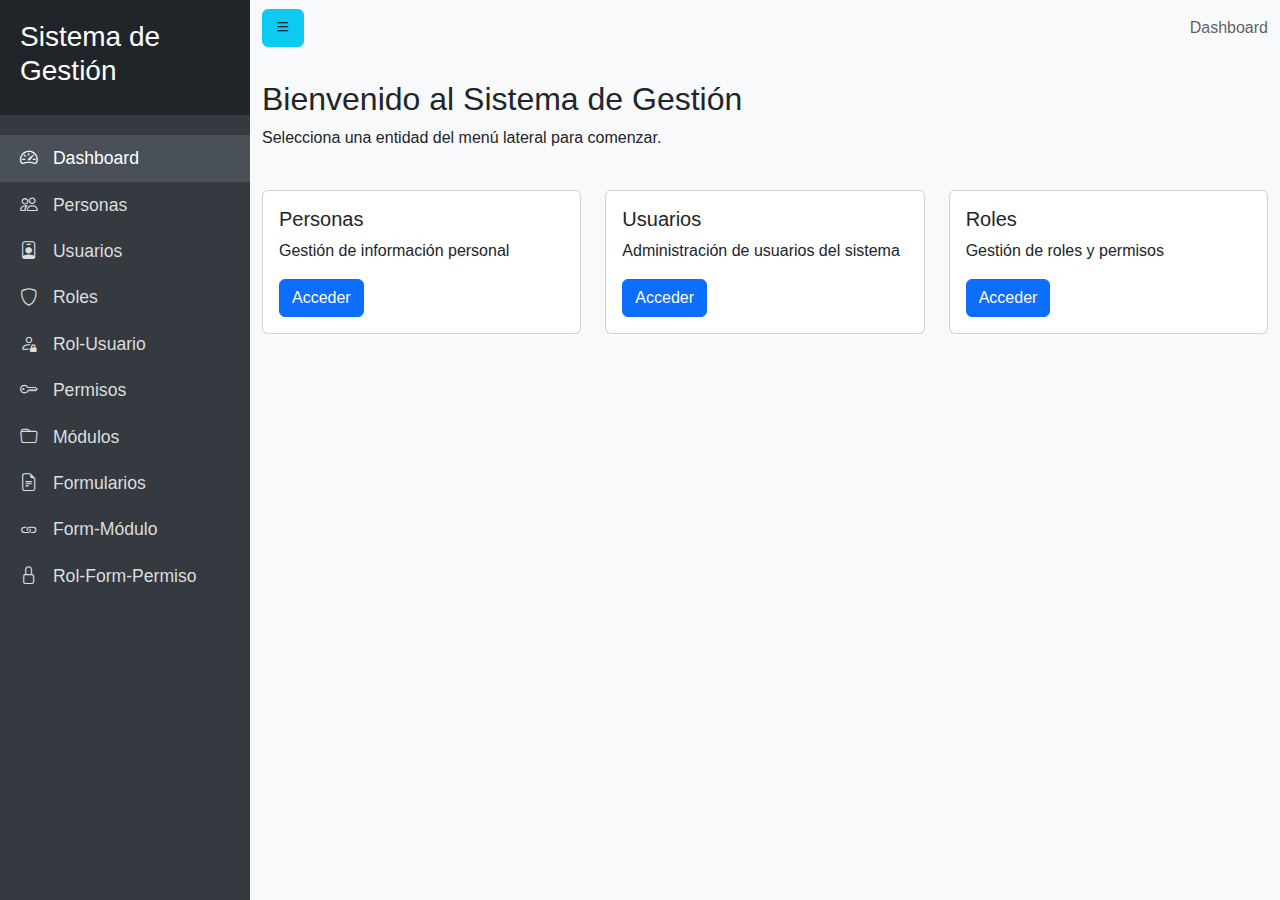
<file: modelSecurityG/index.html>
<!-- index.html - Página principal -->
<!DOCTYPE html>
<html lang="es">
<head>
    <meta charset="UTF-8">
    <meta name="viewport" content="width=device-width, initial-scale=1.0">
    <title>Sistema de Gestión</title>
    <link href="https://cdn.jsdelivr.net/npm/bootstrap@5.3.0/dist/css/bootstrap.min.css" rel="stylesheet">
    <link rel="stylesheet" href="https://cdn.jsdelivr.net/npm/bootstrap-icons@1.11.0/font/bootstrap-icons.css">
    <link rel="stylesheet" href="css/style.css">
</head>
<body>
    <div class="wrapper">
        <!-- Sidebar -->
        <nav id="sidebar">
            <div class="sidebar-header">
                <h3>Sistema de Gestión</h3>
            </div>

            <ul class="list-unstyled components">
                <li>
                    <a href="index.html" class="active"><i class="bi bi-speedometer2"></i> Dashboard</a>
                </li>
                <li>
                    <a href="module/person/person.html"><i class="bi bi-people"></i> Personas</a>
                </li>
                <li>
                    <a href="module/user/user.html"><i class="bi bi-person-badge"></i> Usuarios</a>
                </li>
                <li>
                    <a href="module/rol/rol.html"><i class="bi bi-shield"></i> Roles</a>
                </li>
                <li>
                    <a href="module/roluser/roluser.html"><i class="bi bi-person-lock"></i> Rol-Usuario</a>
                </li>
                <li>
                    <a href="module/permission/permission.html"><i class="bi bi-key"></i> Permisos</a>
                </li>
                <li>
                    <a href="modul/modul/modul.html"><i class="bi bi-folder"></i> Módulos</a>
                </li>
                <li>
                    <a href="module/form/form.html"><i class="bi bi-file-earmark-text"></i> Formularios</a>
                </li>
                <li>
                    <a href="module/formmodule/formmodule.html"><i class="bi bi-link"></i> Form-Módulo</a>
                </li>
                <li>
                    <a href="module/rolformpermission/rolformpermission.html"><i class="bi bi-lock"></i> Rol-Form-Permiso</a>
                </li>
            </ul>
        </nav>
        

        <!-- Page Content -->
        <div id="content">
            <nav class="navbar navbar-expand-lg navbar-light bg-light">
                <div class="container-fluid">
                    <button type="button" id="sidebarCollapse" class="btn btn-info">
                        <i class="bi bi-list"></i>
                    </button>
                    <span class="navbar-text ms-3">
                        Dashboard
                    </span>
                </div>
            </nav>

            <div class="container-fluid mt-4">
                <div class="row">
                    <div class="col-12">
                        <h2>Bienvenido al Sistema de Gestión</h2>
                        <p>Selecciona una entidad del menú lateral para comenzar.</p>
                    </div>
                </div>
                
                <div class="row mt-4">
                    <div class="col-md-4 mb-4">
                        <div class="card">
                            <div class="card-body">
                                <h5 class="card-title">Personas</h5>
                                <p class="card-text">Gestión de información personal</p>
                                <a href="modules/person/person.html" class="btn btn-primary">Acceder</a>
                            </div>
                        </div>
                    </div>
                    <div class="col-md-4 mb-4">
                        <div class="card">
                            <div class="card-body">
                                <h5 class="card-title">Usuarios</h5>
                                <p class="card-text">Administración de usuarios del sistema</p>
                                <a href="modules/user/user.html" class="btn btn-primary">Acceder</a>
                            </div>
                        </div>
                    </div>
                    <div class="col-md-4 mb-4">
                        <div class="card">
                            <div class="card-body">
                                <h5 class="card-title">Roles</h5>
                                <p class="card-text">Gestión de roles y permisos</p>
                                <a href="modules/rol/rol.html" class="btn btn-primary">Acceder</a>
                            </div>
                        </div>
                    </div>
                </div>
            </div>
        </div>
    </div>

    <script src="https://cdn.jsdelivr.net/npm/bootstrap@5.3.0/dist/js/bootstrap.bundle.min.js"></script>
    <script src="https://code.jquery.com/jquery-3.6.0.min.js"></script>
    <script src="js/api/main.js"></script>
    <script src="js/module/login.js"></script>
</body>
</html>
</file>
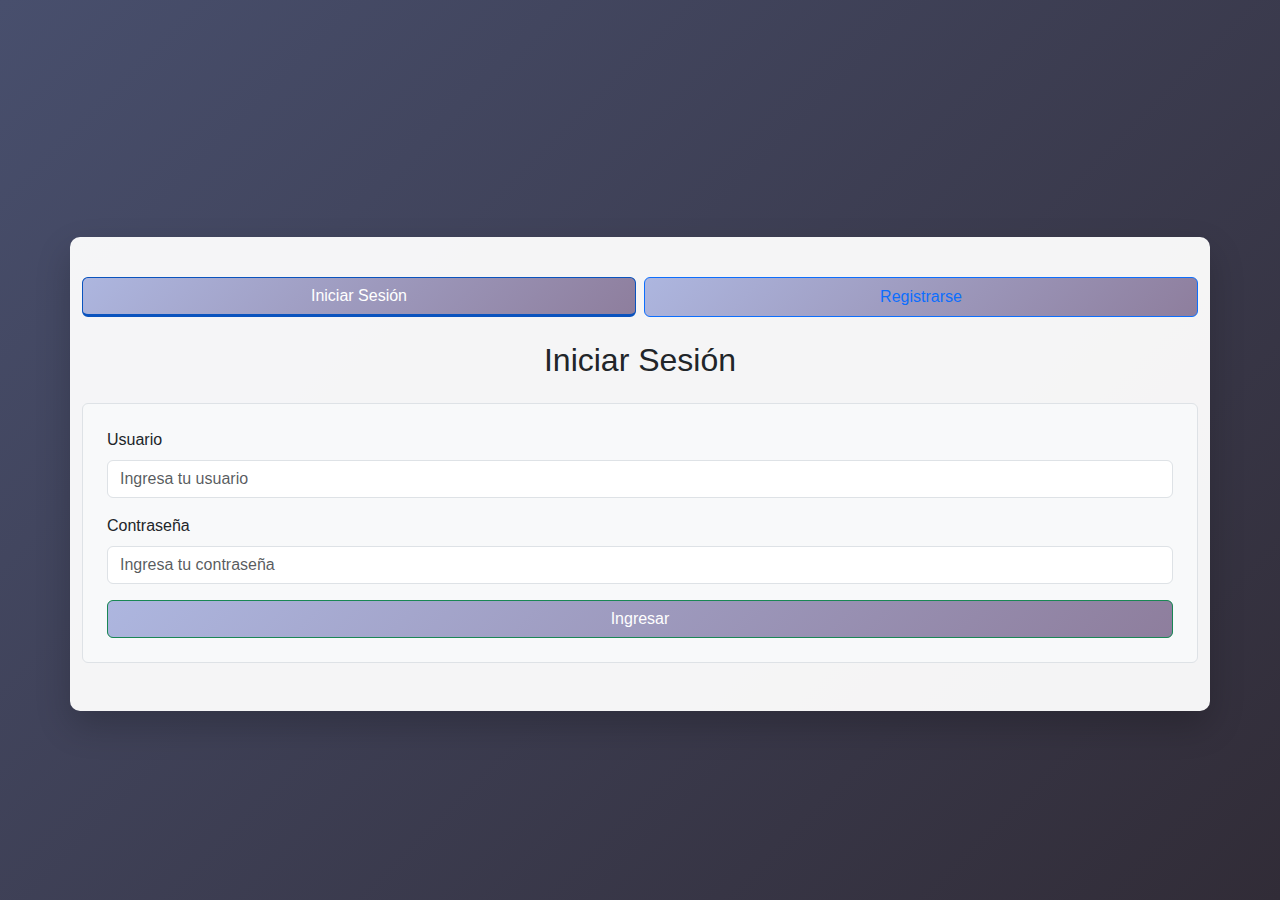
<file: modelSecurityG/login.html>
<!DOCTYPE html>
<html lang="es">
<head>
    <meta charset="UTF-8">
    <meta name="viewport" content="width=device-width, initial-scale=1.0">
    <title>Sistema de Login</title>
    <link rel="stylesheet" href="./css/login.css">
    <link rel="stylesheet" href="https://cdn.jsdelivr.net/npm/bootstrap@5.3.3/dist/css/bootstrap.min.css">
</head>
<body>
    <div class="container mt-5">
        <div class="tab-header text-center mb-4">
            <button class="btn btn-primary me-2 tab-btn active" onclick="showTab('login')">Iniciar Sesión</button>
            <button class="btn btn-outline-primary tab-btn" onclick="showTab('register')">Registrarse</button>
        </div>
        
        <!-- Login -->
        <div id="login" class="tab-content active">
            <h2 class="text-center mb-4">Iniciar Sesión</h2>
            <form id="login-form" class="p-4 border rounded bg-light">
                <div class="mb-3">
                    <label for="login-username" class="form-label">Usuario</label>
                    <input type="text" class="form-control" id="login-username" placeholder="Ingresa tu usuario" required>
                </div>
                <div class="mb-3">
                    <label for="login-password" class="form-label">Contraseña</label>
                    <input type="password" class="form-control" id="login-password" placeholder="Ingresa tu contraseña" required>
                </div>
                <button type="submit" class="btn btn-success w-100">Ingresar</button>
            </form>
            <div id="login-error" class="text-danger mt-2 text-center"></div>
            <div id="login-success" class="text-success mt-2 text-center"></div>
        </div>

        <!-- Registro -->
        <div id="register" class="tab-content" style="display: none;">
            <h2 class="text-center mb-4">Crear Cuenta</h2>
            <form id="register-form" class="p-4 border rounded bg-light">
                <div class="mb-3">
                    <label for="register-username" class="form-label">Nombre de usuario</label>
                    <input type="text" class="form-control" id="register-username" placeholder="Crea un usuario" required>
                </div>
                <div class="mb-3">
                    <label for="register-email" class="form-label">Correo Electrónico</label>
                    <input type="email" class="form-control" id="register-email" placeholder="Ingresa tu correo" required>
                </div>
                <div class="mb-3">
                    <label for="register-password" class="form-label">Contraseña</label>
                    <input type="password" class="form-control" id="register-password" placeholder="Crea una contraseña" required>
                </div>
                <div class="mb-3">
                    <label for="register-confirm-password" class="form-label">Confirmar Contraseña</label>
                    <input type="password" class="form-control" id="register-confirm-password" placeholder="Confirma tu contraseña" required>
                </div>
                <button type="submit" class="btn btn-primary w-100">Registrarse</button>
            </form>
            <div id="register-error" class="text-danger mt-2 text-center"></div>
            <div id="register-success" class="text-success mt-2 text-center"></div>
        </div>
    </div>

    <script>
        function showTab(tab) {
            document.querySelectorAll('.tab-content').forEach(el => el.style.display = 'none');
            document.querySelectorAll('.tab-btn').forEach(btn => btn.classList.remove('active'));
            document.getElementById(tab).style.display = 'block';
            event.target.classList.add('active');
        }
    </script>
    <script src="./js/module/login.js"></script>
    <script src="./js/api/main.js"></script>
</body>
</html>
</file>
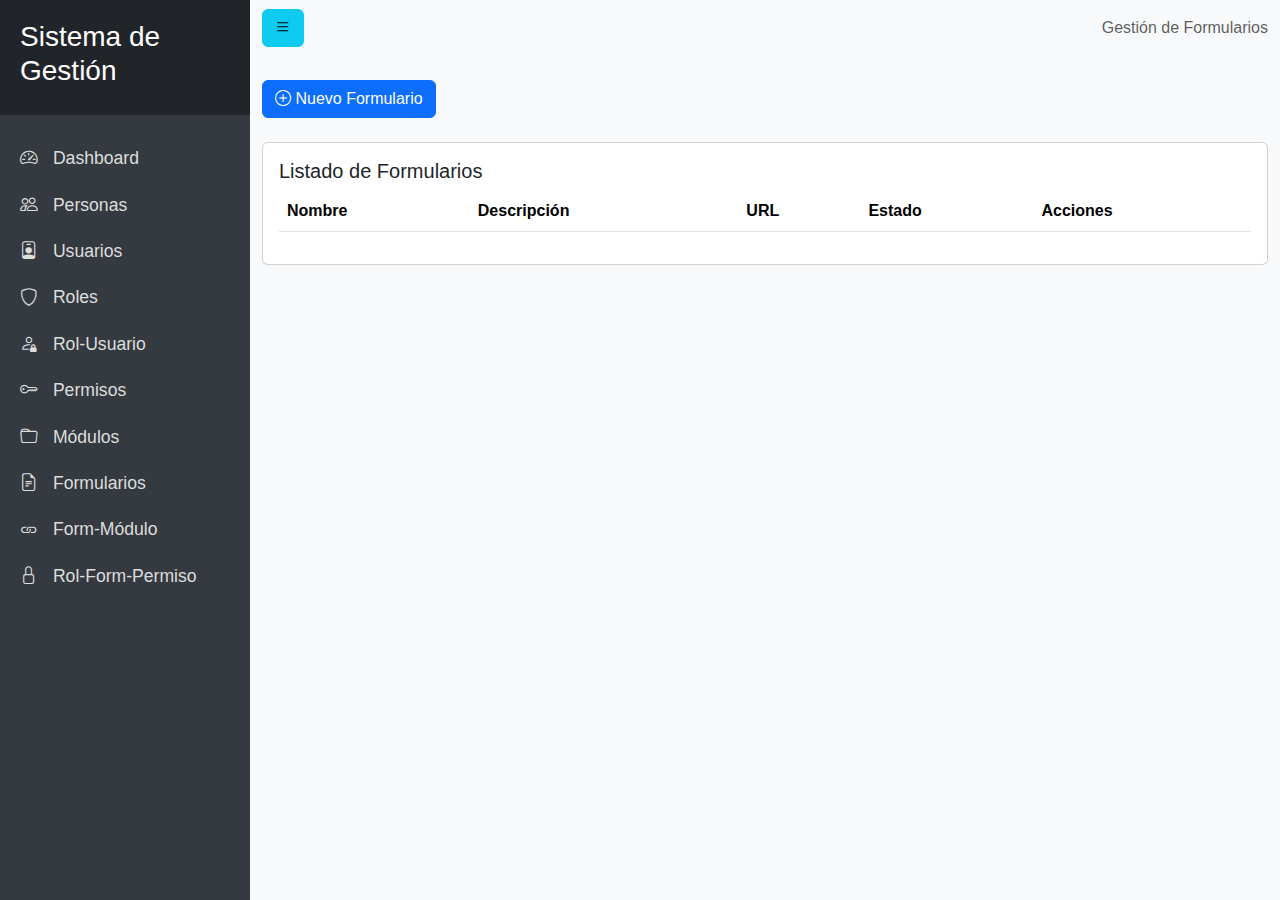
<file: modelSecurityG/module/form/form.html>
<!DOCTYPE html>
<html lang="es">
<head>
    <meta charset="UTF-8">
    <meta name="viewport" content="width=device-width, initial-scale=1.0">
    <title>Gestión de Formularios - Sistema</title>
    <link href="https://cdn.jsdelivr.net/npm/bootstrap@5.3.0/dist/css/bootstrap.min.css" rel="stylesheet">
    <link rel="stylesheet" href="https://cdn.jsdelivr.net/npm/bootstrap-icons@1.11.0/font/bootstrap-icons.css">
    <link rel="stylesheet" href="https://cdn.datatables.net/1.13.5/css/dataTables.bootstrap5.min.css">
    <link rel="stylesheet" href="../../css/style.css">
</head>
<body>
    <div class="wrapper">
        <!-- Sidebar -->
        <nav id="sidebar">
            <div class="sidebar-header">
                <h3>Sistema de Gestión</h3>
            </div>

            <ul class="list-unstyled components">
                <li>
                    <a href="../../index.html"><i class="bi bi-speedometer2"></i> Dashboard</a>
                </li>
                <li>
                    <a href="../person/person.html"><i class="bi bi-people"></i> Personas</a>
                </li>
                <li>
                    <a href="../user/user.html"><i class="bi bi-person-badge"></i> Usuarios</a>
                </li>
                <li>
                    <a href="../rol/rol.html"><i class="bi bi-shield"></i> Roles</a>
                </li>
                <li>
                    <a href="../roluser/roluser.html"><i class="bi bi-person-lock"></i> Rol-Usuario</a>
                </li>
                <li>
                    <a href="../permission/permission.html"><i class="bi bi-key"></i> Permisos</a>
                </li>
                <li>
                    <a href="../modul/modul.html"><i class="bi bi-folder"></i> Módulos</a>
                </li>
                <li>
                    <a href="../form/form.html" class="active"><i class="bi bi-file-earmark-text"></i> Formularios</a>
                </li>
                <li>
                    <a href="../formmodule/formmodule.html"><i class="bi bi-link"></i> Form-Módulo</a>
                </li>
                <li>
                    <a href="../rolformpermission/rolformpermission.html"><i class="bi bi-lock"></i> Rol-Form-Permiso</a>
                </li>
            </ul>
        </nav>

        <!-- Page Content -->
        <div id="content">
            <nav class="navbar navbar-expand-lg navbar-light bg-light">
                <div class="container-fluid">
                    <button type="button" id="sidebarCollapse" class="btn btn-info">
                        <i class="bi bi-list"></i>
                    </button>
                    <span class="navbar-text ms-3">
                        Gestión de Formularios
                    </span>
                </div>
            </nav>

            <div class="container-fluid mt-4">
                <div class="row mb-4">
                    <div class="col-12">
                        <button class="btn btn-primary" data-bs-toggle="modal" data-bs-target="#formModal">
                            <i class="bi bi-plus-circle"></i> Nuevo Formulario
                        </button>
                    </div>
                </div>

                <div class="row">
                    <div class="col-12">
                        <div class="card">
                            <div class="card-body">
                                <h5 class="card-title">Listado de Formularios</h5>
                                <div class="table-responsive">
                                    <table id="formTable" class="table table-striped table-hover">
                                        <thead>
                                            <tr>
                                                <th>Nombre</th>
                                                <th>Descripción</th>
                                                <th>URL</th>
                                                <th>Estado</th>
                                                <th>Acciones</th>
                                            </tr>
                                        </thead>
                                        <tbody>
                                            <!-- Los datos se cargarán dinámicamente -->
                                        </tbody>
                                    </table>
                                </div>
                            </div>
                        </div>
                    </div>
                </div>
            </div>
        </div>
    </div>

    <!-- Modal para Crear/Editar Formulario -->
    <div class="modal fade" id="formModal" tabindex="-1" aria-labelledby="formModalLabel" aria-hidden="true">
        <div class="modal-dialog">
            <div class="modal-content">
                <div class="modal-header">
                    <h5 class="modal-title" id="formModalLabel">Nuevo Formulario</h5>
                    <button type="button" class="btn-close" data-bs-dismiss="modal" aria-label="Close"></button>
                </div>
                <div class="modal-body">
                    <form id="formForm" novalidate>
                        <input type="hidden" id="formId" name="id">
                        
                        <div class="mb-3">
                            <label for="name" class="form-label">Nombre</label>
                            <input type="text" class="form-control" id="name" name="name" required>
                            <div class="invalid-feedback">
                                El nombre es obligatorio.
                            </div>
                        </div>

                        <div class="mb-3">
                            <label for="description" class="form-label">Descripción</label>
                            <textarea class="form-control" id="description" name="description" rows="3" required></textarea>
                            <div class="invalid-feedback">
                                La descripción es obligatoria.
                            </div>
                        </div>

                        <div class="mb-3">
                            <label for="url" class="form-label">URL</label>
                            <input type="text" class="form-control" id="url" name="url" required>
                            <div class="invalid-feedback">
                                La URL es obligatoria.
                            </div>
                        </div>

                        <div class="form-check mb-3">
                            <input class="form-check-input" type="checkbox" id="isDeleted" name="isDeleted">
                            <label class="form-check-label" for="isDeleted">
                                Eliminado
                            </label>
                        </div>
                    </form>
                </div>
                <div class="modal-footer">
                    <button type="button" class="btn btn-secondary" data-bs-dismiss="modal">Cancelar</button>
                    <button type="button" class="btn btn-primary" id="saveForm">Guardar</button>
                </div>
            </div>
        </div>
    </div>

    <!-- Modal de Confirmación para Eliminar -->
    <div class="modal fade" id="deleteConfirmModal" tabindex="-1" aria-hidden="true">
        <div class="modal-dialog">
            <div class="modal-content">
                <div class="modal-header">
                    <h5 class="modal-title">Confirmar Eliminación</h5>
                    <button type="button" class="btn-close" data-bs-dismiss="modal" aria-label="Close"></button>
                </div>
                <div class="modal-body">
                    <p>¿Está seguro de que desea eliminar este formulario?</p>
                </div>
                <div class="modal-footer">
                    <button type="button" class="btn btn-secondary" data-bs-dismiss="modal">Cancelar</button>
                    <button type="button" class="btn btn-danger" id="confirmDelete">Eliminar</button>
                </div>
            </div>
        </div>
    </div>

    <script src="https://cdn.jsdelivr.net/npm/bootstrap@5.3.0/dist/js/bootstrap.bundle.min.js"></script>
    <script src="https://code.jquery.com/jquery-3.6.0.min.js"></script>
    <script src="https://cdn.datatables.net/1.13.5/js/jquery.dataTables.min.js"></script>
    <script src="https://cdn.datatables.net/1.13.5/js/dataTables.bootstrap5.min.js"></script>
    <script src="../../js/api/main.js"></script>
    <script src="../../js/module/form.js"></script>
</body>
</html>
</file>
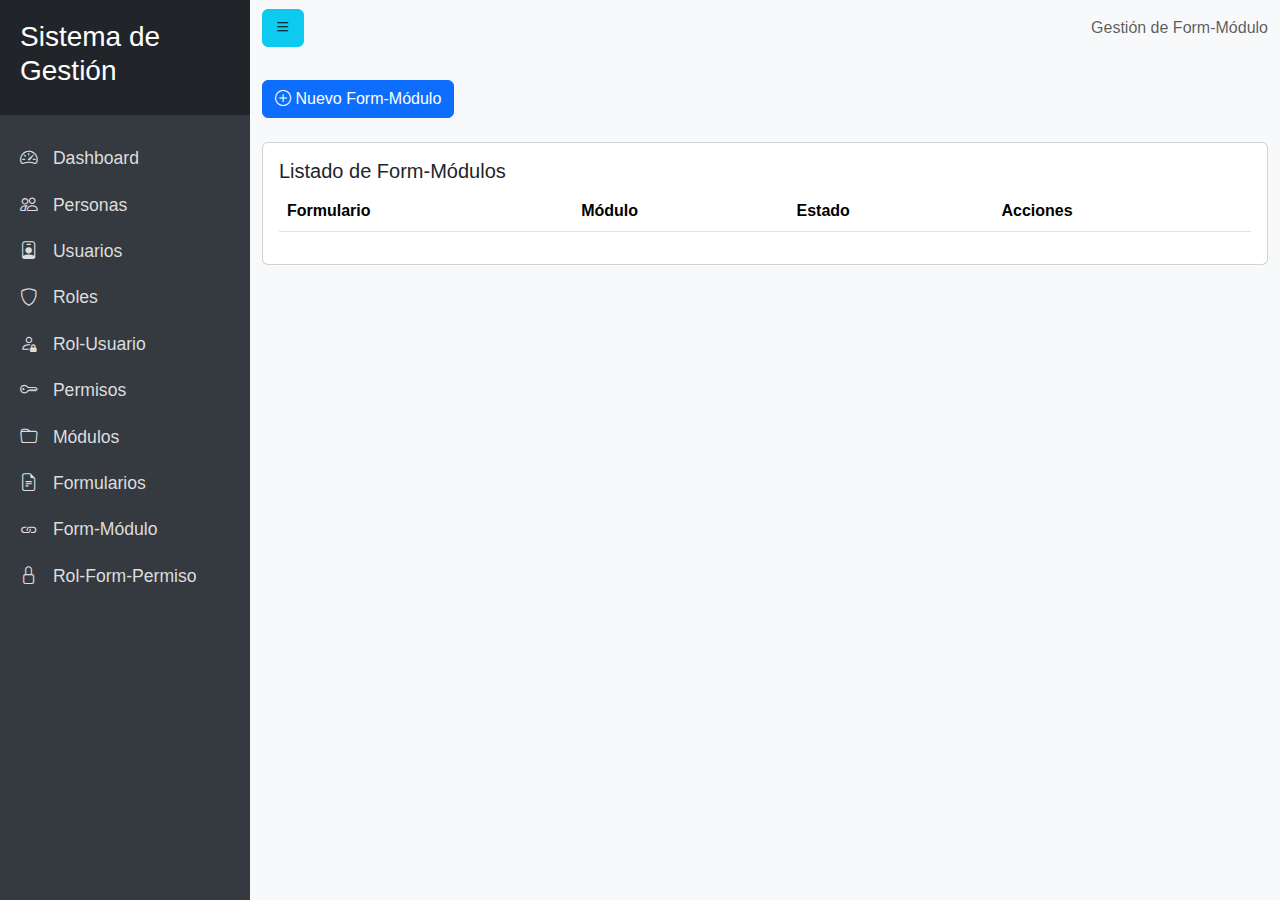
<file: modelSecurityG/module/formmodule/formmodule.html>
<!DOCTYPE html>
<html lang="es">
<head>
    <meta charset="UTF-8">
    <meta name="viewport" content="width=device-width, initial-scale=1.0">
    <title>Gestión de Form-Módulo - Sistema</title>
    <link href="https://cdn.jsdelivr.net/npm/bootstrap@5.3.0/dist/css/bootstrap.min.css" rel="stylesheet">
    <link rel="stylesheet" href="https://cdn.jsdelivr.net/npm/bootstrap-icons@1.11.0/font/bootstrap-icons.css">
    <link rel="stylesheet" href="https://cdn.datatables.net/1.13.5/css/dataTables.bootstrap5.min.css">
    <link rel="stylesheet" href="../../css/style.css">
</head>
<body>
    <div class="wrapper">
        <!-- Sidebar -->
        <nav id="sidebar">
            <div class="sidebar-header">
                <h3>Sistema de Gestión</h3>
            </div>

            <ul class="list-unstyled components">
                <li>
                    <a href="../../index.html"><i class="bi bi-speedometer2"></i> Dashboard</a>
                </li>
                <li>
                    <a href="../person/person.html"><i class="bi bi-people"></i> Personas</a>
                </li>
                <li>
                    <a href="../user/user.html"><i class="bi bi-person-badge"></i> Usuarios</a>
                </li>
                <li>
                    <a href="../rol/rol.html"><i class="bi bi-shield"></i> Roles</a>
                </li>
                <li>
                    <a href="../roluser/roluser.html"><i class="bi bi-person-lock"></i> Rol-Usuario</a>
                </li>
                <li>
                    <a href="../permission/permission.html"><i class="bi bi-key"></i> Permisos</a>
                </li>
                <li>
                    <a href="../modul/modul.html"><i class="bi bi-folder"></i> Módulos</a>
                </li>
                <li>
                    <a href="../form/form.html"><i class="bi bi-file-earmark-text"></i> Formularios</a>
                </li>
                <li>
                    <a href="../formmodule/formmodule.html" class="active"><i class="bi bi-link"></i> Form-Módulo</a>
                </li>
                <li>
                    <a href="../rolformpermission/rolformpermission.html"><i class="bi bi-lock"></i> Rol-Form-Permiso</a>
                </li>
            </ul>
        </nav>

        <!-- Page Content -->
        <div id="content">
            <nav class="navbar navbar-expand-lg navbar-light bg-light">
                <div class="container-fluid">
                    <button type="button" id="sidebarCollapse" class="btn btn-info">
                        <i class="bi bi-list"></i>
                    </button>
                    <span class="navbar-text ms-3">
                        Gestión de Form-Módulo
                    </span>
                </div>
            </nav>

            <div class="container-fluid mt-4">
                <div class="row mb-4">
                    <div class="col-12">
                        <button class="btn btn-primary" data-bs-toggle="modal" data-bs-target="#formModuleModal">
                            <i class="bi bi-plus-circle"></i> Nuevo Form-Módulo
                        </button>
                    </div>
                </div>

                <div class="row">
                    <div class="col-12">
                        <div class="card">
                            <div class="card-body">
                                <h5 class="card-title">Listado de Form-Módulos</h5>
                                <div class="table-responsive">
                                    <table id="formModuleTable" class="table table-striped table-hover">
                                        <thead>
                                            <tr>
                                                <th>Formulario</th>
                                                <th>Módulo</th>
                                                <th>Estado</th>
                                                <th>Acciones</th>
                                            </tr>
                                        </thead>
                                        <tbody>
                                            <!-- Los datos se cargarán dinámicamente -->
                                        </tbody>
                                    </table>
                                </div>
                            </div>
                        </div>
                    </div>
                </div>
            </div>
        </div>
    </div>

    <!-- Modal para Crear/Editar Form-Módulo -->
    <div class="modal fade" id="formModuleModal" tabindex="-1" aria-labelledby="formModuleModalLabel" aria-hidden="true">
        <div class="modal-dialog">
            <div class="modal-content">
                <div class="modal-header">
                    <h5 class="modal-title" id="formModuleModalLabel">Nuevo Form-Módulo</h5>
                    <button type="button" class="btn-close" data-bs-dismiss="modal" aria-label="Close"></button>
                </div>
                <div class="modal-body">
                    <form id="formModuleForm" novalidate>
                        <input type="hidden" id="formModuleId" name="id">
                        
                        <div class="mb-3">
                            <label for="formId" class="form-label">Formulario</label>
                            <select class="form-select" id="formId" name="formId" required>
                                <option value="">Seleccionar...</option>
                                <!-- Se cargará dinámicamente -->
                            </select>
                            <div class="invalid-feedback">
                                Debe seleccionar un formulario.
                            </div>
                        </div>

                        <div class="mb-3">
                            <label for="moduleId" class="form-label">Módulo</label>
                            <select class="form-select" id="moduleId" name="moduleId" required>
                                <option value="">Seleccionar...</option>
                                <!-- Se cargará dinámicamente -->
                            </select>
                            <div class="invalid-feedback">
                                Debe seleccionar un módulo.
                            </div>
                        </div>

                        <div class="form-check mb-3">
                            <input class="form-check-input" type="checkbox" id="isDeleted" name="isDeleted">
                            <label class="form-check-label" for="isDeleted">
                                Eliminado
                            </label>
                        </div>
                    </form>
                </div>
                <div class="modal-footer">
                    <button type="button" class="btn btn-secondary" data-bs-dismiss="modal">Cancelar</button>
                    <button type="button" class="btn btn-primary" id="saveFormModule">Guardar</button>
                </div>
            </div>
        </div>
    </div>

    <!-- Modal de Confirmación para Eliminar -->
    <div class="modal fade" id="deleteConfirmModal" tabindex="-1" aria-hidden="true">
        <div class="modal-dialog">
            <div class="modal-content">
                <div class="modal-header">
                    <h5 class="modal-title">Confirmar Eliminación</h5>
                    <button type="button" class="btn-close" data-bs-dismiss="modal" aria-label="Close"></button>
                </div>
                <div class="modal-body">
                    <p>¿Está seguro de que desea eliminar esta relación Form-Módulo?</p>
                </div>
                <div class="modal-footer">
                    <button type="button" class="btn btn-secondary" data-bs-dismiss="modal">Cancelar</button>
                    <button type="button" class="btn btn-danger" id="confirmDelete">Eliminar</button>
                </div>
            </div>
        </div>
    </div>

    <script src="https://cdn.jsdelivr.net/npm/bootstrap@5.3.0/dist/js/bootstrap.bundle.min.js"></script>
    <script src="https://code.jquery.com/jquery-3.6.0.min.js"></script>
    <script src="https://cdn.datatables.net/1.13.5/js/jquery.dataTables.min.js"></script>
    <script src="https://cdn.datatables.net/1.13.5/js/dataTables.bootstrap5.min.js"></script>
    <script src="../../js/api/main.js"></script>
    <script src="../../js/module/formmodule.js"></script>
</body>
</html>
</file>
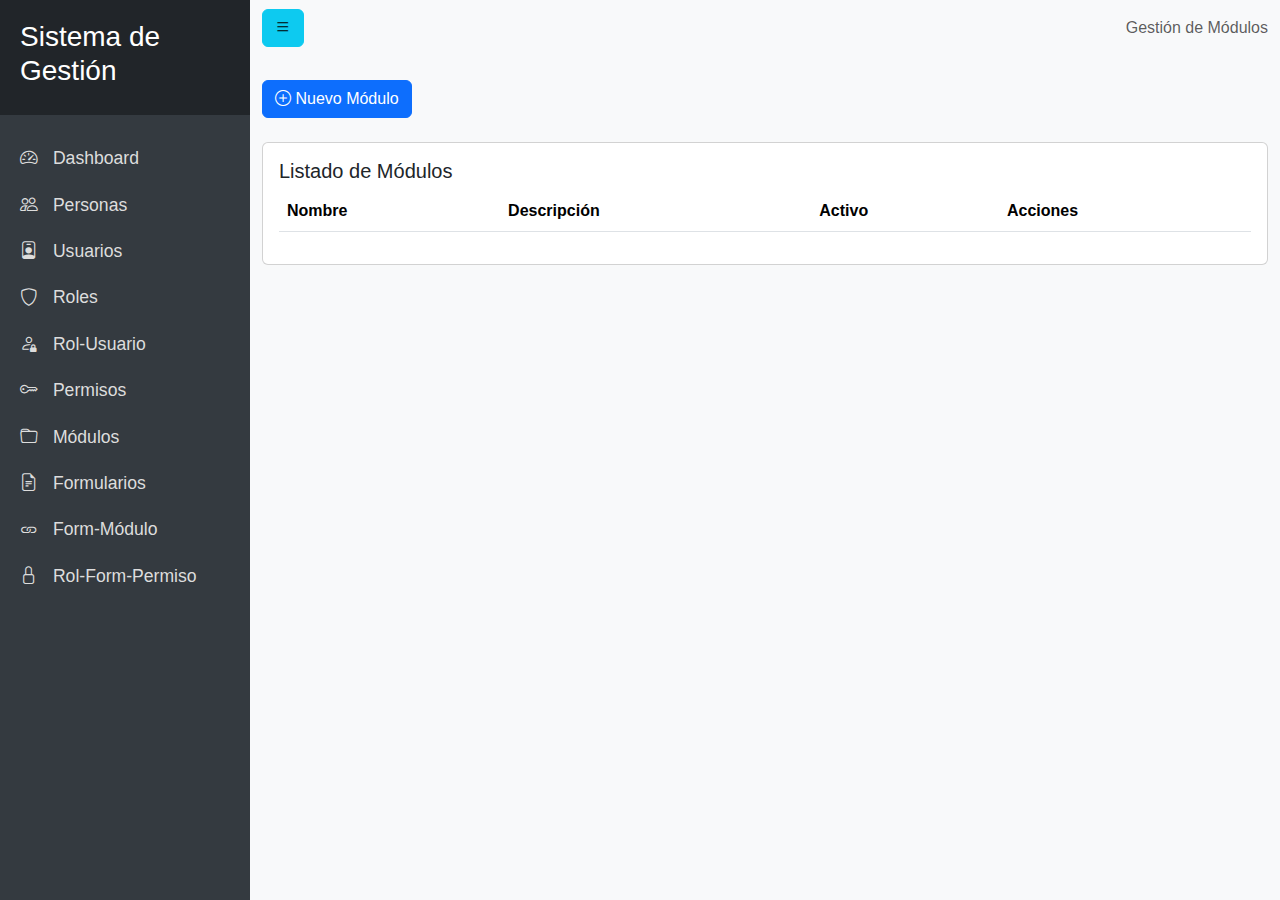
<file: modelSecurityG/module/modul/modul.html>
<!DOCTYPE html>
<html lang="es">
<head>
    <meta charset="UTF-8">
    <meta name="viewport" content="width=device-width, initial-scale=1.0">
    <title>Gestión de Módulos - Sistema</title>
    <link href="https://cdn.jsdelivr.net/npm/bootstrap@5.3.0/dist/css/bootstrap.min.css" rel="stylesheet">
    <link rel="stylesheet" href="https://cdn.jsdelivr.net/npm/bootstrap-icons@1.11.0/font/bootstrap-icons.css">
    <link rel="stylesheet" href="https://cdn.datatables.net/1.13.5/css/dataTables.bootstrap5.min.css">
    <link rel="stylesheet" href="../../css/style.css">
</head>
<body>
    <div class="wrapper">
        <!-- Sidebar -->
        <nav id="sidebar">
            <div class="sidebar-header">
                <h3>Sistema de Gestión</h3>
            </div>

            <ul class="list-unstyled components">
                <li>
                    <a href="../../index.html"><i class="bi bi-speedometer2"></i> Dashboard</a>
                </li>
                <li>
                    <a href="../person/person.html"><i class="bi bi-people"></i> Personas</a>
                </li>
                <li>
                    <a href="../user/user.html"><i class="bi bi-person-badge"></i> Usuarios</a>
                </li>
                <li>
                    <a href="../rol/rol.html"><i class="bi bi-shield"></i> Roles</a>
                </li>
                <li>
                    <a href="../roluser/roluser.html"><i class="bi bi-person-lock"></i> Rol-Usuario</a>
                </li>
                <li>
                    <a href="../permission/permission.html"><i class="bi bi-key"></i> Permisos</a>
                </li>
                <li>
                    <a href="../modul/modul.html"><i class="bi bi-folder"></i> Módulos</a>
                </li>
                <li>
                    <a href="../form/form.html"><i class="bi bi-file-earmark-text"></i> Formularios</a>
                </li>
                <li>
                    <a href="../formmodule/formmodule.html"><i class="bi bi-link"></i> Form-Módulo</a>
                </li>
                <li>
                    <a href="../rolformpermission/rolformpermission.html"><i class="bi bi-lock"></i> Rol-Form-Permiso</a>
                </li>
            </ul>
        </nav>

        <!-- Page Content -->
        <div id="content">
            <nav class="navbar navbar-expand-lg navbar-light bg-light">
                <div class="container-fluid">
                    <button type="button" id="sidebarCollapse" class="btn btn-info">
                        <i class="bi bi-list"></i>
                    </button>
                    <span class="navbar-text ms-3">
                        Gestión de Módulos
                    </span>
                </div>
            </nav>

            <div class="container-fluid mt-4">
                <div class="row mb-4">
                    <div class="col-12">
                        <button class="btn btn-primary" data-bs-toggle="modal" data-bs-target="#modulModal">
                            <i class="bi bi-plus-circle"></i> Nuevo Módulo
                        </button>
                    </div>
                </div>

                <div class="row">
                    <div class="col-12">
                        <div class="card">
                            <div class="card-body">
                                <h5 class="card-title">Listado de Módulos</h5>
                                <div class="table-responsive">
                                    <table id="modulTable" class="table table-striped table-hover">
                                        <thead>
                                            <tr>
                                                <th>Nombre</th>
                                                <th>Descripción</th>
                                                <th>Activo</th>
                                                <th>Acciones</th>
                                            </tr>
                                        </thead>
                                        <tbody>
                                            <!-- Los datos se cargarán dinámicamente -->
                                        </tbody>
                                    </table>
                                </div>
                            </div>
                        </div>
                    </div>
                </div>
            </div>
        </div>
    </div>

    <!-- Modal para Crear/Editar Módulo -->
    <div class="modal fade" id="modulModal" tabindex="-1" aria-labelledby="modulModalLabel" aria-hidden="true">
        <div class="modal-dialog">
            <div class="modal-content">
                <div class="modal-header">
                    <h5 class="modal-title" id="modulModalLabel">Nuevo Módulo</h5>
                    <button type="button" class="btn-close" data-bs-dismiss="modal" aria-label="Close"></button>
                </div>
                <div class="modal-body">
                    <form id="modulForm" novalidate>
                        <input type="hidden" id="modulId" name="Id">
                        
                        <div class="mb-3">
                            <label for="Name" class="form-label">Nombre</label>
                            <input type="text" class="form-control" id="Name" name="Name" required>
                            <div class="invalid-feedback">
                                El nombre es obligatorio.
                            </div>
                        </div>

                        <div class="mb-3">
                            <label for="Description" class="form-label">Descripción</label>
                            <textarea class="form-control" id="Description" name="Description" rows="3"></textarea>
                        </div>

                        <div class="form-check mb-3">
                            <input class="form-check-input" type="checkbox" id="Active" name="Active" checked>
                            <label class="form-check-label" for="Active">
                                Activo
                            </label>
                        </div>

                        <div class="form-check mb-3">
                            <input class="form-check-input" type="checkbox" id="IsDeleted" name="IsDeleted">
                            <label class="form-check-label" for="IsDeleted">
                                Eliminado
                            </label>
                        </div>
                    </form>
                </div>
                <div class="modal-footer">
                    <button type="button" class="btn btn-secondary" data-bs-dismiss="modal">Cancelar</button>
                    <button type="button" class="btn btn-primary" id="saveModul">Guardar</button>
                </div>
            </div>
        </div>
    </div>

    <!-- Modal de Confirmación para Eliminar -->
    <div class="modal fade" id="deleteConfirmModal" tabindex="-1" aria-hidden="true">
        <div class="modal-dialog">
            <div class="modal-content">
                <div class="modal-header">
                    <h5 class="modal-title">Confirmar Eliminación</h5>
                    <button type="button" class="btn-close" data-bs-dismiss="modal" aria-label="Close"></button>
                </div>
                <div class="modal-body">
                    <p>¿Está seguro de que desea eliminar este Módulo?</p>
                </div>
                <div class="modal-footer">
                    <button type="button" class="btn btn-secondary" data-bs-dismiss="modal">Cancelar</button>
                    <button type="button" class="btn btn-danger" id="confirmDelete">Eliminar</button>
                </div>
            </div>
        </div>
    </div>

    <script src="https://cdn.jsdelivr.net/npm/bootstrap@5.3.0/dist/js/bootstrap.bundle.min.js"></script>
    <script src="https://code.jquery.com/jquery-3.6.0.min.js"></script>
    <script src="https://cdn.datatables.net/1.13.5/js/jquery.dataTables.min.js"></script>
    <script src="https://cdn.datatables.net/1.13.5/js/dataTables.bootstrap5.min.js"></script>
    <script src="../../js/api/main.js"></script>
    <script src="../../js/module/modul.js"></script>
</body>
</html>
</file>
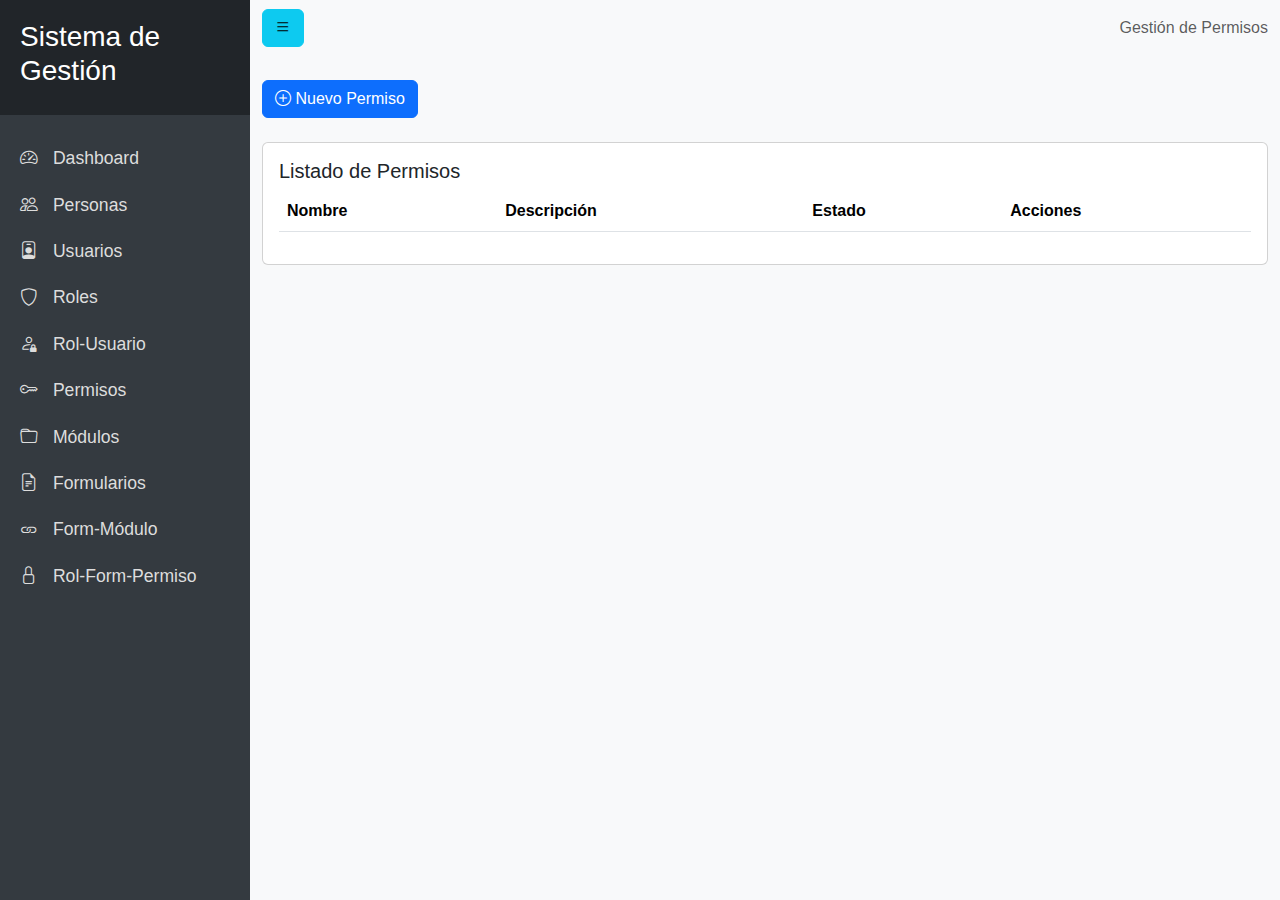
<file: modelSecurityG/module/permission/permission.html>
<!DOCTYPE html>
<html lang="es">
<head>
    <meta charset="UTF-8">
    <meta name="viewport" content="width=device-width, initial-scale=1.0">
    <title>Gestión de Permisos - Sistema</title>
    <link href="https://cdn.jsdelivr.net/npm/bootstrap@5.3.0/dist/css/bootstrap.min.css" rel="stylesheet">
    <link rel="stylesheet" href="https://cdn.jsdelivr.net/npm/bootstrap-icons@1.11.0/font/bootstrap-icons.css">
    <link rel="stylesheet" href="https://cdn.datatables.net/1.13.5/css/dataTables.bootstrap5.min.css">
    <link rel="stylesheet" href="../../css/style.css">
</head>
<body>
    <div class="wrapper">
        <!-- Sidebar -->
        <nav id="sidebar">
            <div class="sidebar-header">
                <h3>Sistema de Gestión</h3>
            </div>

            <ul class="list-unstyled components">
                <li>
                    <a href="../../index.html"><i class="bi bi-speedometer2"></i> Dashboard</a>
                </li>
                <li>
                    <a href="../person/person.html"><i class="bi bi-people"></i> Personas</a>
                </li>
                <li>
                    <a href="../user/user.html"><i class="bi bi-person-badge"></i> Usuarios</a>
                </li>
                <li>
                    <a href="../rol/rol.html"><i class="bi bi-shield"></i> Roles</a>
                </li>
                <li>
                    <a href="../roluser/roluser.html"><i class="bi bi-person-lock"></i> Rol-Usuario</a>
                </li>
                <li>
                    <a href="../permission/permission.html" class="active"><i class="bi bi-key"></i> Permisos</a>
                </li>
                <li>
                    <a href="../modul/modul.html"><i class="bi bi-folder"></i> Módulos</a>
                </li>
                <li>
                    <a href="../form/form.html"><i class="bi bi-file-earmark-text"></i> Formularios</a>
                </li>
                <li>
                    <a href="../formmodule/formmodule.html"><i class="bi bi-link"></i> Form-Módulo</a>
                </li>
                <li>
                    <a href="../rolformpermission/rolformpermission.html"><i class="bi bi-lock"></i> Rol-Form-Permiso</a>
                </li>
            </ul>
        </nav>

        <!-- Page Content -->
        <div id="content">
            <nav class="navbar navbar-expand-lg navbar-light bg-light">
                <div class="container-fluid">
                    <button type="button" id="sidebarCollapse" class="btn btn-info">
                        <i class="bi bi-list"></i>
                    </button>
                    <span class="navbar-text ms-3">
                        Gestión de Permisos
                    </span>
                </div>
            </nav>

            <div class="container-fluid mt-4">
                <div class="row mb-4">
                    <div class="col-12">
                        <button class="btn btn-primary" data-bs-toggle="modal" data-bs-target="#permissionModal">
                            <i class="bi bi-plus-circle"></i> Nuevo Permiso
                        </button>
                    </div>
                </div>

                <div class="row">
                    <div class="col-12">
                        <div class="card">
                            <div class="card-body">
                                <h5 class="card-title">Listado de Permisos</h5>
                                <div class="table-responsive">
                                    <table id="permissionTable" class="table table-striped table-hover">
                                        <thead>
                                            <tr>
                                                <th>Nombre</th>
                                                <th>Descripción</th>
                                                <th>Estado</th>
                                                <th>Acciones</th>
                                            </tr>
                                        </thead>
                                        <tbody>
                                            <!-- Los datos se cargarán dinámicamente -->
                                        </tbody>
                                    </table>
                                </div>
                            </div>
                        </div>
                    </div>
                </div>
            </div>
        </div>
    </div>

    <!-- Modal para Crear/Editar Permiso -->
    <div class="modal fade" id="permissionModal" tabindex="-1" aria-labelledby="permissionModalLabel" aria-hidden="true">
        <div class="modal-dialog">
            <div class="modal-content">
                <div class="modal-header">
                    <h5 class="modal-title" id="permissionModalLabel">Nuevo Permiso</h5>
                    <button type="button" class="btn-close" data-bs-dismiss="modal" aria-label="Close"></button>
                </div>
                <div class="modal-body">
                    <form id="permissionForm" novalidate>
                        <input type="hidden" id="Id" name="Id">
                        
                        <div class="mb-3">
                            <label for="Name" class="form-label">Nombre</label>
                            <input type="text" class="form-control" id="Name" name="Name" required>
                            <div class="invalid-feedback">
                                El nombre es obligatorio.
                            </div>
                        </div>

                        <div class="mb-3">
                            <label for="Description" class="form-label">Descripción</label>
                            <textarea class="form-control" id="Description" name="Description" rows="3"></textarea>
                        </div>

                        <div class="mb-3">
                            <label for="Status" class="form-label">Estado</label>
                            <select class="form-select" id="Status" name="Status" required>
                                <option value="1">Activo</option>
                                <option value="0">Inactivo</option>
                            </select>
                            <div class="invalid-feedback">
                                Debe seleccionar un estado.
                            </div>
                        </div>
                    </form>
                </div>
                <div class="modal-footer">
                    <button type="button" class="btn btn-secondary" data-bs-dismiss="modal">Cancelar</button>
                    <button type="button" class="btn btn-primary" id="savePermission">Guardar</button>
                </div>
            </div>
        </div>
    </div>

    <!-- Modal de Confirmación para Eliminar -->
    <div class="modal fade" id="deleteConfirmModal" tabindex="-1" aria-hidden="true">
        <div class="modal-dialog">
            <div class="modal-content">
                <div class="modal-header">
                    <h5 class="modal-title">Confirmar Eliminación</h5>
                    <button type="button" class="btn-close" data-bs-dismiss="modal" aria-label="Close"></button>
                </div>
                <div class="modal-body">
                    <p>¿Está seguro de que desea eliminar este Permiso?</p>
                </div>
                <div class="modal-footer">
                    <button type="button" class="btn btn-secondary" data-bs-dismiss="modal">Cancelar</button>
                    <button type="button" class="btn btn-danger" id="confirmDelete">Eliminar</button>
                </div>
            </div>
        </div>
    </div>

    <script src="https://cdn.jsdelivr.net/npm/bootstrap@5.3.0/dist/js/bootstrap.bundle.min.js"></script>
    <script src="https://code.jquery.com/jquery-3.6.0.min.js"></script>
    <script src="https://cdn.datatables.net/1.13.5/js/jquery.dataTables.min.js"></script>
    <script src="https://cdn.datatables.net/1.13.5/js/dataTables.bootstrap5.min.js"></script>
    <script src="../../js/api/main.js"></script>
    <script src="../../js/module/permission.js"></script>
</body>
</html>
</file>
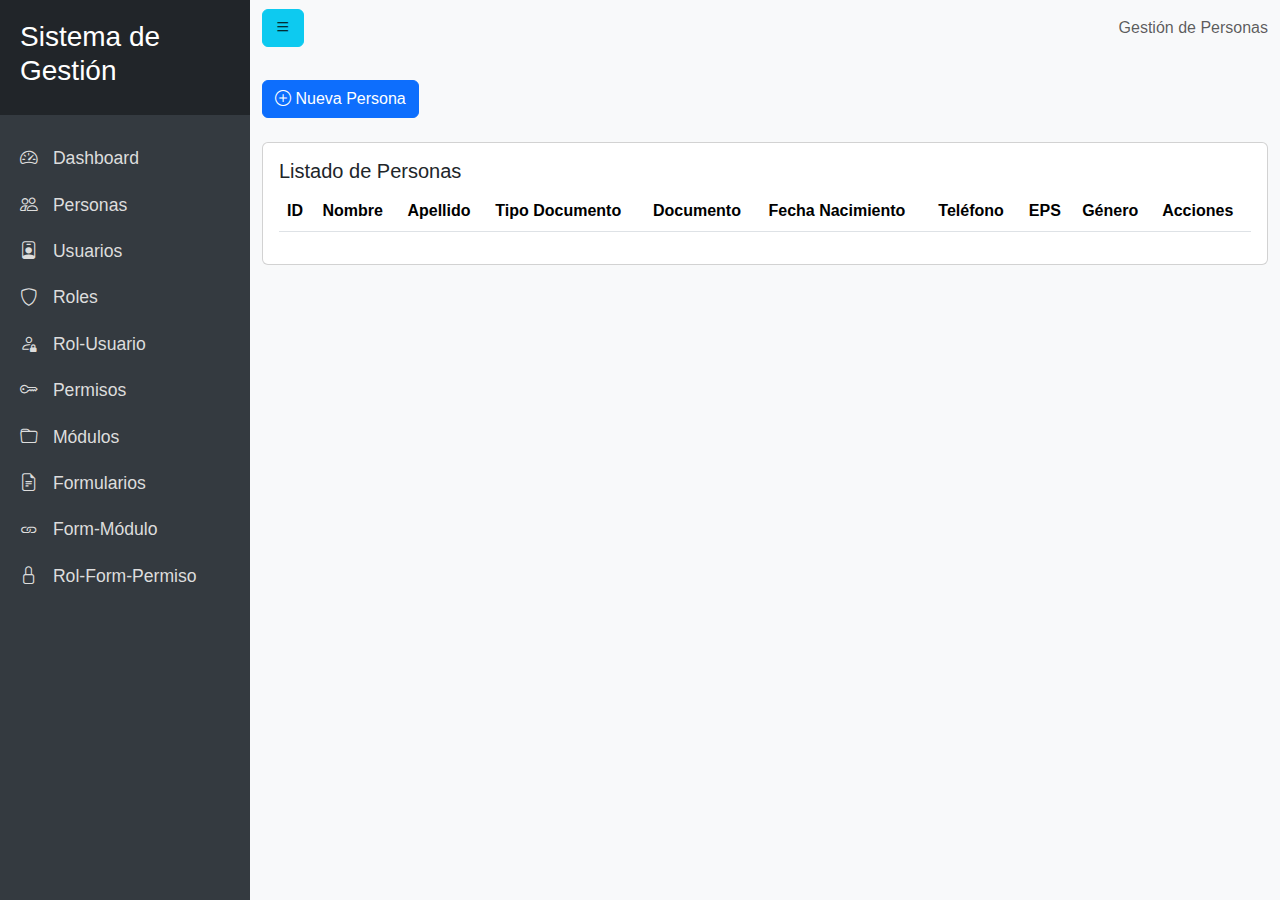
<file: modelSecurityG/module/person/person.html>
<!-- modules/person/person.html - Gestión de Personas -->
<!DOCTYPE html>
<html lang="es">
<head>
    <meta charset="UTF-8">
    <meta name="viewport" content="width=device-width, initial-scale=1.0">
    <title>Gestión de Personas - Sistema</title>
    <link href="https://cdn.jsdelivr.net/npm/bootstrap@5.3.0/dist/css/bootstrap.min.css" rel="stylesheet">
    <link rel="stylesheet" href="https://cdn.jsdelivr.net/npm/bootstrap-icons@1.11.0/font/bootstrap-icons.css">
    <link rel="stylesheet" href="https://cdn.datatables.net/1.13.5/css/dataTables.bootstrap5.min.css">
    <link rel="stylesheet" href="../../css/style.css">
</head>
<body>
    <div class="wrapper">
        <!-- Sidebar -->
        <nav id="sidebar">
            <div class="sidebar-header">
                <h3>Sistema de Gestión</h3>
            </div>

            <ul class="list-unstyled components">
                <li>
                    <a href="../../index.html"><i class="bi bi-speedometer2"></i> Dashboard</a>
                </li>
                <li>
                    <a href="../person/person.html" class="active"><i class="bi bi-people"></i> Personas</a>
                </li>
                <li>
                    <a href="../user/user.html"><i class="bi bi-person-badge"></i> Usuarios</a>
                </li>
                <li>
                    <a href="../rol/rol.html"><i class="bi bi-shield"></i> Roles</a>
                </li>
                <li>
                    <a href="../roluser/roluser.html"><i class="bi bi-person-lock"></i> Rol-Usuario</a>
                </li>
                <li>
                    <a href="../permission/permission.html"><i class="bi bi-key"></i> Permisos</a>
                </li>
                <li>
                    <a href="../modul/modul.html"><i class="bi bi-folder"></i> Módulos</a>
                </li>
                <li>
                    <a href="../form/form.html"><i class="bi bi-file-earmark-text"></i> Formularios</a>
                </li>
                <li>
                    <a href="../formmodule/formmodule.html"><i class="bi bi-link"></i> Form-Módulo</a>
                </li>
                <li>
                    <a href="../rolformpermission/rolformpermission.html"><i class="bi bi-lock"></i> Rol-Form-Permiso</a>
                </li>
            </ul>
        </nav>

        <!-- Page Content -->
        <div id="content">
            <nav class="navbar navbar-expand-lg navbar-light bg-light">
                <div class="container-fluid">
                    <button type="button" id="sidebarCollapse" class="btn btn-info">
                        <i class="bi bi-list"></i>
                    </button>
                    <span class="navbar-text ms-3">
                        Gestión de Personas
                    </span>
                </div>
            </nav>

            <div class="container-fluid mt-4">
                <div class="row mb-4">
                    <div class="col-12">
                        <button class="btn btn-primary" data-bs-toggle="modal" data-bs-target="#personModal">
                            <i class="bi bi-plus-circle"></i> Nueva Persona
                        </button>
                    </div>
                </div>

                <div class="row">
                    <div class="col-12">
                        <div class="card">
                            <div class="card-body">
                                <h5 class="card-title">Listado de Personas</h5>
                                <div class="table-responsive">
                                    <table id="personTable" class="table table-striped table-hover">
                                        <thead>
                                            <tr>
                                                <th>ID</th>
                                                <th>Nombre</th>
                                                <th>Apellido</th>
                                                <th>Tipo Documento</th>
                                                <th>Documento</th>
                                                <th>Fecha Nacimiento</th>
                                                <th>Teléfono</th>
                                                <th>EPS</th>
                                                <th>Género</th>
                                                <th>Acciones</th>
                                            </tr>
                                        </thead>
                                        <tbody>
                                            <!-- Los datos se cargarán dinámicamente -->
                                        </tbody>
                                    </table>
                                </div>
                            </div>
                        </div>
                    </div>
                </div>
            </div>
        </div>
    </div>

    <!-- Modal para Crear/Editar Persona -->
    <div class="modal fade" id="personModal" tabindex="-1" aria-labelledby="personModalLabel" aria-hidden="true">
        <div class="modal-dialog modal-lg">
            <div class="modal-content">
                <div class="modal-header">
                    <h5 class="modal-title" id="personModalLabel">Nueva Persona</h5>
                    <button type="button" class="btn-close" data-bs-dismiss="modal" aria-label="Close"></button>
                </div>
                <div class="modal-body">
                    <form id="personForm" novalidate>
                        <input type="hidden" id="personId" name="id">
                        
                        <div class="row mb-3">
                            <div class="col-md-6">
                                <label for="firstName" class="form-label">Nombre</label>
                                <input type="text" class="form-control" id="firstName" name="firstName" required>
                                <div class="invalid-feedback">
                                    El nombre es obligatorio.
                                </div>
                            </div>
                            <div class="col-md-6">
                                <label for="lastName" class="form-label">Apellido</label>
                                <input type="text" class="form-control" id="lastName" name="lastName" required>
                                <div class="invalid-feedback">
                                    El apellido es obligatorio.
                                </div>
                            </div>
                        </div>

                        <div class="row mb-3">
                            <div class="col-md-6">
                                <label for="documentType" class="form-label">Tipo de Documento</label>
                                <select class="form-select" id="documentType" name="documentType" required>
                                    <option value="">Seleccionar...</option>
                                    <option value="CC">Cédula de Ciudadanía</option>
                                    <option value="TI">Tarjeta de Identidad</option>
                                    <option value="CE">Cédula de Extranjería</option>
                                    <option value="PS">Pasaporte</option>
                                </select>
                                <div class="invalid-feedback">
                                    Seleccione un tipo de documento.
                                </div>
                            </div>
                            <div class="col-md-6">
                                <label for="document" class="form-label">Documento</label>
                                <input type="text" class="form-control" id="document" name="document" required>
                                <div class="invalid-feedback">
                                    El documento es obligatorio.
                                </div>
                            </div>
                        </div>

                        <div class="row mb-3">
                            <div class="col-md-6">
                                <label for="dateBorn" class="form-label">Fecha de Nacimiento</label>
                                <input type="date" class="form-control" id="dateBorn" name="dateBorn" required>
                                <div class="invalid-feedback">
                                    La fecha de nacimiento es obligatoria.
                                </div>
                            </div>
                            <div class="col-md-6">
                                <label for="phoneNumber" class="form-label">Teléfono</label>
                                <input type="tel" class="form-control" id="phoneNumber" name="phoneNumber" required>
                                <div class="invalid-feedback">
                                    El teléfono es obligatorio.
                                </div>
                            </div>
                        </div>

                        <div class="row mb-3">
                            <div class="col-md-6">
                                <label for="eps" class="form-label">EPS</label>
                                <input type="text" class="form-control" id="eps" name="eps" required>
                                <div class="invalid-feedback">
                                    La EPS es obligatoria.
                                </div>
                            </div>
                            <div class="col-md-6">
                                <label for="genero" class="form-label">Género</label>
                                <select class="form-select" id="genero" name="genero" required>
                                    <option value="">Seleccionar...</option>
                                    <option value="M">Masculino</option>
                                    <option value="F">Femenino</option>
                                    <option value="O">Otro</option>
                                </select>
                                <div class="invalid-feedback">
                                    Seleccione un género.
                                </div>
                            </div>
                        </div>

                        <div class="row mb-3">
                            <div class="col-md-6">
                                <label for="relatedPerson" class="form-label">Persona Relacionada</label>
                                <input type="text" class="form-control" id="relatedPerson" name="relatedPerson">
                            </div>
                            <div class="col-md-6">
                                <div class="form-check mt-4">
                                    <input class="form-check-input" type="checkbox" id="isDeleted" name="isDeleted">
                                    <label class="form-check-label" for="isDeleted">
                                        Eliminado
                                    </label>
                                </div>
                            </div>
                        </div>
                    </form>
                </div>
                <div class="modal-footer">
                    <button type="button" class="btn btn-secondary" data-bs-dismiss="modal">Cancelar</button>
                    <button type="button" class="btn btn-primary" id="savePerson">Guardar</button>
                </div>
            </div>
        </div>
    </div>

    <!-- Modal de Confirmación para Eliminar -->
    <div class="modal fade" id="deleteConfirmModal" tabindex="-1" aria-hidden="true">
        <div class="modal-dialog">
            <div class="modal-content">
                <div class="modal-header">
                    <h5 class="modal-title">Confirmar Eliminación</h5>
                    <button type="button" class="btn-close" data-bs-dismiss="modal" aria-label="Close"></button>
                </div>
                <div class="modal-body">
                    <p>¿Está seguro de que desea eliminar esta persona?</p>
                </div>
                <div class="modal-footer">
                    <button type="button" class="btn btn-secondary" data-bs-dismiss="modal">Cancelar</button>
                    <button type="button" class="btn btn-danger" id="confirmDelete">Eliminar</button>
                </div>
            </div>
        </div>
    </div>

    <script src="https://cdn.jsdelivr.net/npm/bootstrap@5.3.0/dist/js/bootstrap.bundle.min.js"></script>
    <script src="https://code.jquery.com/jquery-3.6.0.min.js"></script>
    <script src="https://cdn.datatables.net/1.13.5/js/jquery.dataTables.min.js"></script>
    <script src="https://cdn.datatables.net/1.13.5/js/dataTables.bootstrap5.min.js"></script>
    <script src="../../js/api/main.js"></script>
    <script src="../../js/module/person.js"></script>
</body>
</html>
</file>
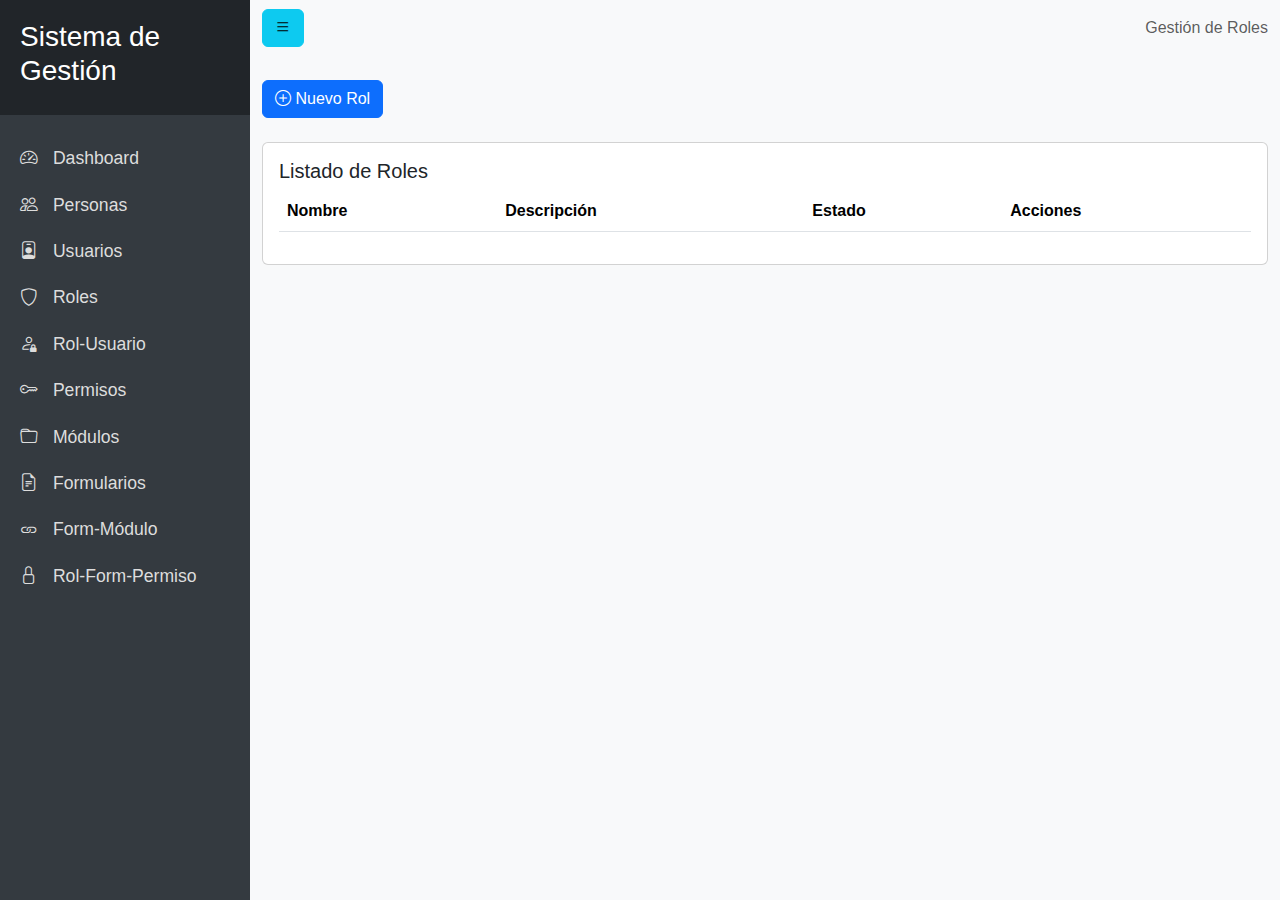
<file: modelSecurityG/module/rol/rol.html>
<!DOCTYPE html>
<html lang="es">
<head>
    <meta charset="UTF-8">
    <meta name="viewport" content="width=device-width, initial-scale=1.0">
    <title>Gestión de Roles - Sistema</title>
    <link href="https://cdn.jsdelivr.net/npm/bootstrap@5.3.0/dist/css/bootstrap.min.css" rel="stylesheet">
    <link rel="stylesheet" href="https://cdn.jsdelivr.net/npm/bootstrap-icons@1.11.0/font/bootstrap-icons.css">
    <link rel="stylesheet" href="https://cdn.datatables.net/1.13.5/css/dataTables.bootstrap5.min.css">
    <link rel="stylesheet" href="../../css/style.css">
</head>
<body>
    <div class="wrapper">
        <!-- Sidebar -->
        <nav id="sidebar">
            <div class="sidebar-header">
                <h3>Sistema de Gestión</h3>
            </div>

            <ul class="list-unstyled components">
                <li>
                    <a href="../../index.html"><i class="bi bi-speedometer2"></i> Dashboard</a>
                </li>
                <li>
                    <a href="../person/person.html"><i class="bi bi-people"></i> Personas</a>
                </li>
                <li>
                    <a href="../user/user.html"><i class="bi bi-person-badge"></i> Usuarios</a>
                </li>
                <li>
                    <a href="../rol/rol.html" class="active"><i class="bi bi-shield"></i> Roles</a>
                </li>
                <li>
                    <a href="../roluser/roluser.html"><i class="bi bi-person-lock"></i> Rol-Usuario</a>
                </li>
                <li>
                    <a href="../permission/permission.html"><i class="bi bi-key"></i> Permisos</a>
                </li>
                <li>
                    <a href="../modul/modul.html"><i class="bi bi-folder"></i> Módulos</a>
                </li>
                <li>
                    <a href="../form/form.html"><i class="bi bi-file-earmark-text"></i> Formularios</a>
                </li>
                <li>
                    <a href="../formmodule/formmodule.html"><i class="bi bi-link"></i> Form-Módulo</a>
                </li>
                <li>
                    <a href="../rolformpermission/rolformpermission.html"><i class="bi bi-lock"></i> Rol-Form-Permiso</a>
                </li>
            </ul>
        </nav>

        <!-- Page Content -->
        <div id="content">
            <nav class="navbar navbar-expand-lg navbar-light bg-light">
                <div class="container-fluid">
                    <button type="button" id="sidebarCollapse" class="btn btn-info">
                        <i class="bi bi-list"></i>
                    </button>
                    <span class="navbar-text ms-3">
                        Gestión de Roles
                    </span>
                </div>
            </nav>

            <div class="container-fluid mt-4">
                <div class="row mb-4">
                    <div class="col-12">
                        <button class="btn btn-primary" data-bs-toggle="modal" data-bs-target="#rolModal">
                            <i class="bi bi-plus-circle"></i> Nuevo Rol
                        </button>
                    </div>
                </div>

                <div class="row">
                    <div class="col-12">
                        <div class="card">
                            <div class="card-body">
                                <h5 class="card-title">Listado de Roles</h5>
                                <div class="table-responsive">
                                    <table id="rolTable" class="table table-striped table-hover">
                                        <thead>
                                            <tr>
                                                <th>Nombre</th>
                                                <th>Descripción</th>
                                                <th>Estado</th>
                                                <th>Acciones</th>
                                            </tr>
                                        </thead>
                                        <tbody>
                                            <!-- Los datos se cargarán dinámicamente -->
                                        </tbody>
                                    </table>
                                </div>
                            </div>
                        </div>
                    </div>
                </div>
            </div>
        </div>
    </div>

    <!-- Modal para Crear/Editar Rol -->
    <div class="modal fade" id="rolModal" tabindex="-1" aria-labelledby="rolModalLabel" aria-hidden="true">
        <div class="modal-dialog">
            <div class="modal-content">
                <div class="modal-header">
                    <h5 class="modal-title" id="rolModalLabel">Nuevo Rol</h5>
                    <button type="button" class="btn-close" data-bs-dismiss="modal" aria-label="Close"></button>
                </div>
                <div class="modal-body">
                    <form id="rolForm" novalidate>
                        <input type="hidden" id="Id" name="Id">
                        
                        <div class="mb-3">
                            <label for="Name" class="form-label">Nombre</label>
                            <input type="text" class="form-control" id="Name" name="Name" required>
                            <div class="invalid-feedback">
                                El nombre es obligatorio.
                            </div>
                        </div>

                        <div class="mb-3">
                            <label for="Description" class="form-label">Descripción</label>
                            <textarea class="form-control" id="Description" name="Description" rows="3"></textarea>
                        </div>

                        <div class="form-check mb-3">
                            <input class="form-check-input" type="checkbox" id="IsDeleted" name="IsDeleted">
                            <label class="form-check-label" for="IsDeleted">
                                Eliminado
                            </label>
                        </div>
                    </form>
                </div>
                <div class="modal-footer">
                    <button type="button" class="btn btn-secondary" data-bs-dismiss="modal">Cancelar</button>
                    <button type="button" class="btn btn-primary" id="saveRol">Guardar</button>
                </div>
            </div>
        </div>
    </div>

    <!-- Modal de Confirmación para Eliminar -->
    <div class="modal fade" id="deleteConfirmModal" tabindex="-1" aria-hidden="true">
        <div class="modal-dialog">
            <div class="modal-content">
                <div class="modal-header">
                    <h5 class="modal-title">Confirmar Eliminación</h5>
                    <button type="button" class="btn-close" data-bs-dismiss="modal" aria-label="Close"></button>
                </div>
                <div class="modal-body">
                    <p>¿Está seguro de que desea eliminar este Rol?</p>
                </div>
                <div class="modal-footer">
                    <button type="button" class="btn btn-secondary" data-bs-dismiss="modal">Cancelar</button>
                    <button type="button" class="btn btn-danger" id="confirmDelete">Eliminar</button>
                </div>
            </div>
        </div>
    </div>

    <script src="https://cdn.jsdelivr.net/npm/bootstrap@5.3.0/dist/js/bootstrap.bundle.min.js"></script>
    <script src="https://code.jquery.com/jquery-3.6.0.min.js"></script>
    <script src="https://cdn.datatables.net/1.13.5/js/jquery.dataTables.min.js"></script>
    <script src="https://cdn.datatables.net/1.13.5/js/dataTables.bootstrap5.min.js"></script>
    <script src="../../js/api/main.js"></script>
    <script src="../../js/module/rol.js"></script>
</body>
</html>
</file>
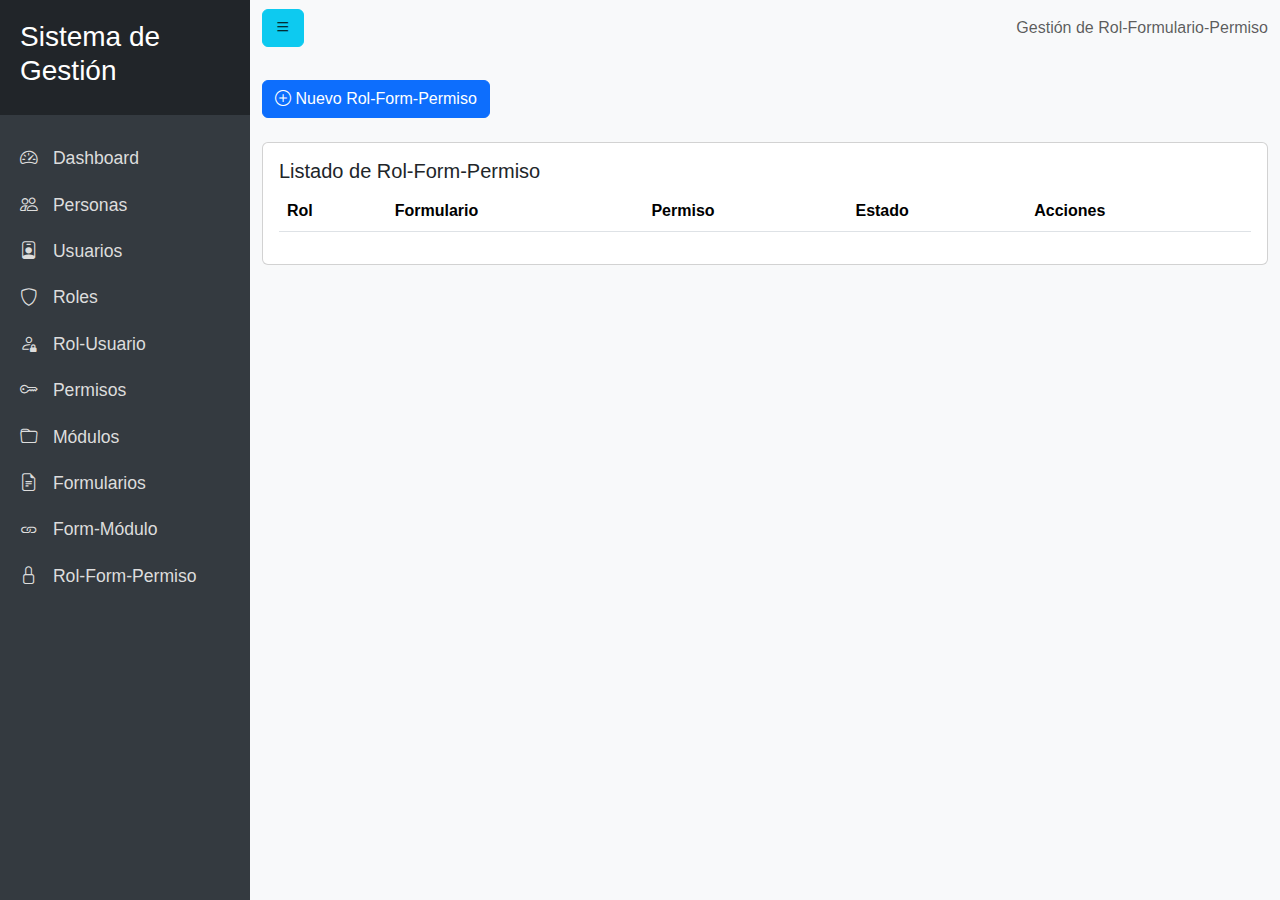
<file: modelSecurityG/module/rolformpermission/rolformpermission.html>
<!DOCTYPE html>
<html lang="es">
<head>
    <meta charset="UTF-8">
    <meta name="viewport" content="width=device-width, initial-scale=1.0">
    <title>Gestión de Rol-Formulario-Permiso - Sistema</title>
    <link href="https://cdn.jsdelivr.net/npm/bootstrap@5.3.0/dist/css/bootstrap.min.css" rel="stylesheet">
    <link rel="stylesheet" href="https://cdn.jsdelivr.net/npm/bootstrap-icons@1.11.0/font/bootstrap-icons.css">
    <link rel="stylesheet" href="https://cdn.datatables.net/1.13.5/css/dataTables.bootstrap5.min.css">
    <link rel="stylesheet" href="../../css/style.css">
</head>
<body>
    <div class="wrapper">
        <!-- Sidebar -->
        <nav id="sidebar">
            <div class="sidebar-header">
                <h3>Sistema de Gestión</h3>
            </div>

            <ul class="list-unstyled components">
                <li>
                    <a href="../../index.html"><i class="bi bi-speedometer2"></i> Dashboard</a>
                </li>
                <li>
                    <a href="../person/person.html"><i class="bi bi-people"></i> Personas</a>
                </li>
                <li>
                    <a href="../user/user.html"><i class="bi bi-person-badge"></i> Usuarios</a>
                </li>
                <li>
                    <a href="../rol/rol.html"><i class="bi bi-shield"></i> Roles</a>
                </li>
                <li>
                    <a href="../roluser/roluser.html"><i class="bi bi-person-lock"></i> Rol-Usuario</a>
                </li>
                <li>
                    <a href="../permission/permission.html"><i class="bi bi-key"></i> Permisos</a>
                </li>
                <li>
                    <a href="../modul/modul.html"><i class="bi bi-folder"></i> Módulos</a>
                </li>
                <li>
                    <a href="../form/form.html"><i class="bi bi-file-earmark-text"></i> Formularios</a>
                </li>
                <li>
                    <a href="../formmodule/formmodule.html"><i class="bi bi-link"></i> Form-Módulo</a>
                </li>
                <li>
                    <a href="../rolformpermission/rolformpermission.html" class="active"><i class="bi bi-lock"></i> Rol-Form-Permiso</a>
                </li>
            </ul>
        </nav>

        <!-- Page Content -->
        <div id="content">
            <nav class="navbar navbar-expand-lg navbar-light bg-light">
                <div class="container-fluid">
                    <button type="button" id="sidebarCollapse" class="btn btn-info">
                        <i class="bi bi-list"></i>
                    </button>
                    <span class="navbar-text ms-3">
                        Gestión de Rol-Formulario-Permiso
                    </span>
                </div>
            </nav>

            <div class="container-fluid mt-4">
                <div class="row mb-4">
                    <div class="col-12">
                        <button class="btn btn-primary" data-bs-toggle="modal" data-bs-target="#rolFormPermissionModal">
                            <i class="bi bi-plus-circle"></i> Nuevo Rol-Form-Permiso
                        </button>
                    </div>
                </div>

                <div class="row">
                    <div class="col-12">
                        <div class="card">
                            <div class="card-body">
                                <h5 class="card-title">Listado de Rol-Form-Permiso</h5>
                                <div class="table-responsive">
                                    <table id="rolFormPermissionTable" class="table table-striped table-hover">
                                        <thead>
                                            <tr>
                                                <th>Rol</th>
                                                <th>Formulario</th>
                                                <th>Permiso</th>
                                                <th>Estado</th>
                                                <th>Acciones</th>
                                            </tr>
                                        </thead>
                                        <tbody>
                                            <!-- Los datos se cargarán dinámicamente -->
                                        </tbody>
                                    </table>
                                </div>
                            </div>
                        </div>
                    </div>
                </div>
            </div>
        </div>
    </div>

    <!-- Modal para Crear/Editar Rol-Form-Permiso -->
    <div class="modal fade" id="rolFormPermissionModal" tabindex="-1" aria-labelledby="rolFormPermissionModalLabel" aria-hidden="true">
        <div class="modal-dialog">
            <div class="modal-content">
                <div class="modal-header">
                    <h5 class="modal-title" id="rolFormPermissionModalLabel">Nuevo Rol-Form-Permiso</h5>
                    <button type="button" class="btn-close" data-bs-dismiss="modal" aria-label="Close"></button>
                </div>
                <div class="modal-body">
                    <form id="rolFormPermissionForm" novalidate>
                        <input type="hidden" id="rolFormPermissionId" name="id">
                        
                        <div class="mb-3">
                            <label for="rolId" class="form-label">Rol</label>
                            <select class="form-select" id="rolId" name="rolId" required>
                                <option value="">Seleccionar...</option>
                                <!-- Se cargará dinámicamente -->
                            </select>
                            <div class="invalid-feedback">
                                Debe seleccionar un rol.
                            </div>
                        </div>

                        <div class="mb-3">
                            <label for="formId" class="form-label">Formulario</label>
                            <select class="form-select" id="formId" name="formId" required>
                                <option value="">Seleccionar...</option>
                                <!-- Se cargará dinámicamente -->
                            </select>
                            <div class="invalid-feedback">
                                Debe seleccionar un formulario.
                            </div>
                        </div>

                        <div class="mb-3">
                            <label for="permissionId" class="form-label">Permiso</label>
                            <select class="form-select" id="permissionId" name="permissionId" required>
                                <option value="">Seleccionar...</option>
                                <!-- Se cargará dinámicamente -->
                            </select>
                            <div class="invalid-feedback">
                                Debe seleccionar un permiso.
                            </div>
                        </div>

                        <div class="form-check mb-3">
                            <input class="form-check-input" type="checkbox" id="isDeleted" name="isDeleted">
                            <label class="form-check-label" for="isDeleted">
                                Eliminado
                            </label>
                        </div>
                    </form>
                </div>
                <div class="modal-footer">
                    <button type="button" class="btn btn-secondary" data-bs-dismiss="modal">Cancelar</button>
                    <button type="button" class="btn btn-primary" id="saveRolFormPermission">Guardar</button>
                </div>
            </div>
        </div>
    </div>

    <!-- Modal de Confirmación para Eliminar -->
    <div class="modal fade" id="deleteConfirmModal" tabindex="-1" aria-hidden="true">
        <div class="modal-dialog">
            <div class="modal-content">
                <div class="modal-header">
                    <h5 class="modal-title">Confirmar Eliminación</h5>
                    <button type="button" class="btn-close" data-bs-dismiss="modal" aria-label="Close"></button>
                </div>
                <div class="modal-body">
                    <p>¿Está seguro de que desea eliminar este Rol-Form-Permiso?</p>
                </div>
                <div class="modal-footer">
                    <button type="button" class="btn btn-secondary" data-bs-dismiss="modal">Cancelar</button>
                    <button type="button" class="btn btn-danger" id="confirmDelete">Eliminar</button>
                </div>
            </div>
        </div>
    </div>

    <script src="https://cdn.jsdelivr.net/npm/bootstrap@5.3.0/dist/js/bootstrap.bundle.min.js"></script>
    <script src="https://code.jquery.com/jquery-3.6.0.min.js"></script>
    <script src="https://cdn.datatables.net/1.13.5/js/jquery.dataTables.min.js"></script>
    <script src="https://cdn.datatables.net/1.13.5/js/dataTables.bootstrap5.min.js"></script>
    <script src="../../js/api/main.js"></script>
    <script src="../../js/module/rolformpermission.js"></script>
</body>
</html>
</file>
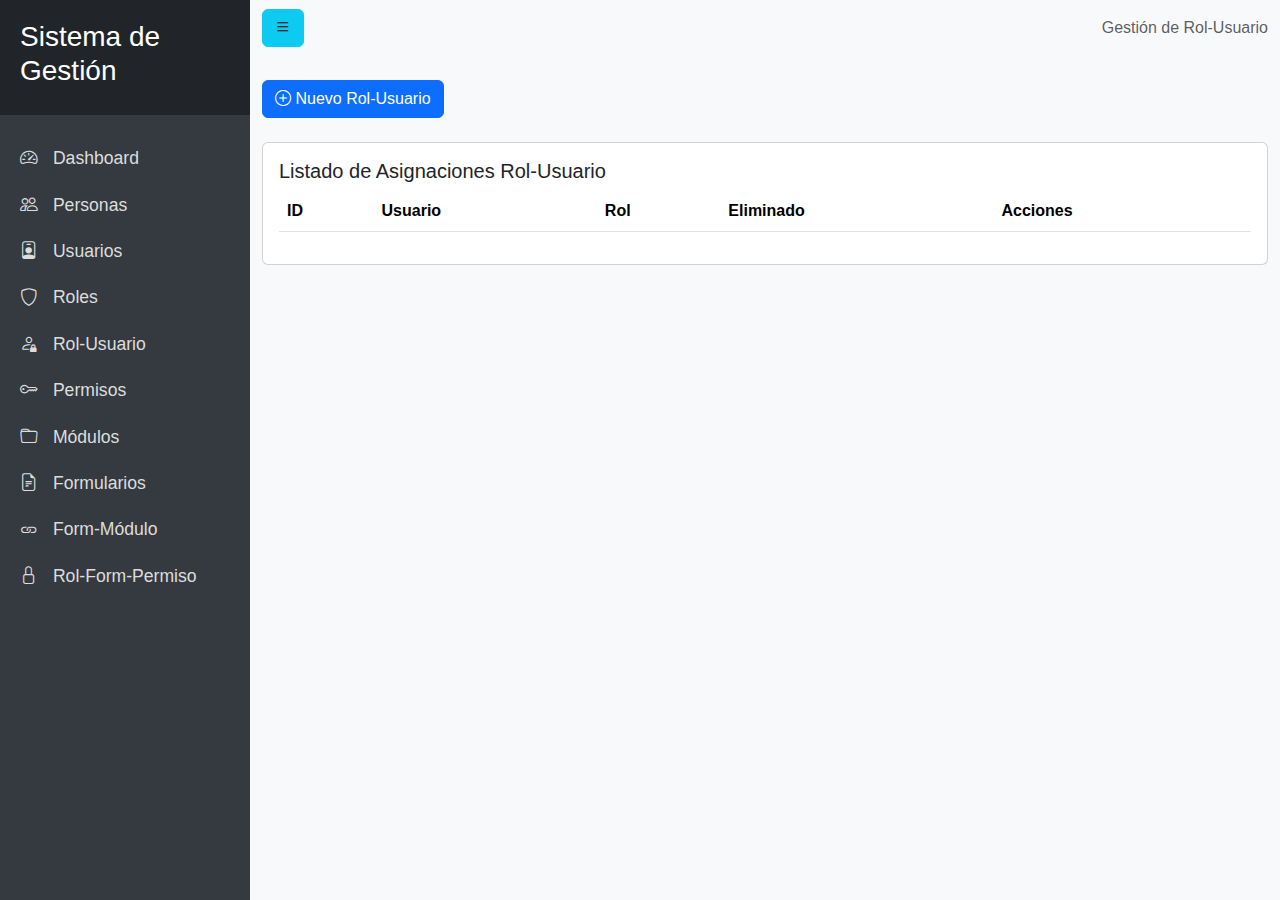
<file: modelSecurityG/module/roluser/roluser.html>
<!DOCTYPE html>
<html lang="es">
<head>
    <meta charset="UTF-8">
    <meta name="viewport" content="width=device-width, initial-scale=1.0">
    <title>Gestión de Rol-Usuario - Sistema</title>
    <link href="https://cdn.jsdelivr.net/npm/bootstrap@5.3.0/dist/css/bootstrap.min.css" rel="stylesheet">
    <link rel="stylesheet" href="https://cdn.jsdelivr.net/npm/bootstrap-icons@1.11.0/font/bootstrap-icons.css">
    <link rel="stylesheet" href="https://cdn.datatables.net/1.13.5/css/dataTables.bootstrap5.min.css">
    <link rel="stylesheet" href="../../css/style.css">
</head>
<body>
    <div class="wrapper">
        <!-- Sidebar -->
        <nav id="sidebar">
            <div class="sidebar-header">
                <h3>Sistema de Gestión</h3>
            </div>

            <ul class="list-unstyled components">
                <li>
                    <a href="../../index.html"><i class="bi bi-speedometer2"></i> Dashboard</a>
                </li>
                <li>
                    <a href="../person/person.html"><i class="bi bi-people"></i> Personas</a>
                </li>
                <li>
                    <a href="../user/user.html"><i class="bi bi-person-badge"></i> Usuarios</a>
                </li>
                <li>
                    <a href="../rol/rol.html"><i class="bi bi-shield"></i> Roles</a>
                </li>
                <li>
                    <a href="../roluser/roluser.html" class="active"><i class="bi bi-person-lock"></i> Rol-Usuario</a>
                </li>
                <li>
                    <a href="../permission/permission.html"><i class="bi bi-key"></i> Permisos</a>
                </li>
                <li>
                    <a href="../modul/modul.html"><i class="bi bi-folder"></i> Módulos</a>
                </li>
                <li>
                    <a href="../form/form.html"><i class="bi bi-file-earmark-text"></i> Formularios</a>
                </li>
                <li>
                    <a href="../formmodule/formmodule.html"><i class="bi bi-link"></i> Form-Módulo</a>
                </li>
                <li>
                    <a href="../rolformpermission/rolformpermission.html"><i class="bi bi-lock"></i> Rol-Form-Permiso</a>
                </li>
            </ul>
        </nav>

        <!-- Page Content -->
        <div id="content">
            <nav class="navbar navbar-expand-lg navbar-light bg-light">
                <div class="container-fluid">
                    <button type="button" id="sidebarCollapse" class="btn btn-info">
                        <i class="bi bi-list"></i>
                    </button>
                    <span class="navbar-text ms-3">
                        Gestión de Rol-Usuario
                    </span>
                </div>
            </nav>

            <div class="container-fluid mt-4">
                <div class="row mb-4">
                    <div class="col-12">
                        <button class="btn btn-primary" data-bs-toggle="modal" data-bs-target="#rolUserModal">
                            <i class="bi bi-plus-circle"></i> Nuevo Rol-Usuario
                        </button>
                    </div>
                </div>

                <div class="row">
                    <div class="col-12">
                        <div class="card">
                            <div class="card-body">
                                <h5 class="card-title">Listado de Asignaciones Rol-Usuario</h5>
                                <div class="table-responsive">
                                    <table id="rolUserTable" class="table table-striped table-hover">
                                        <thead>
                                            <tr>
                                                <th>ID</th>
                                                <th>Usuario</th>
                                                <th>Rol</th>
                                                <th>Eliminado</th>
                                                <th>Acciones</th>
                                            </tr>
                                        </thead>
                                        <tbody>
                                            <!-- Los datos se cargarán dinámicamente -->
                                        </tbody>
                                    </table>
                                </div>
                            </div>
                        </div>
                    </div>
                </div>
            </div>
        </div>
    </div>

    <!-- Modal para Crear/Editar Rol-Usuario -->
    <div class="modal fade" id="rolUserModal" tabindex="-1" aria-labelledby="rolUserModalLabel" aria-hidden="true">
        <div class="modal-dialog">
            <div class="modal-content">
                <div class="modal-header">
                    <h5 class="modal-title" id="rolUserModalLabel">Nuevo Rol-Usuario</h5>
                    <button type="button" class="btn-close" data-bs-dismiss="modal" aria-label="Close"></button>
                </div>
                <div class="modal-body">
                    <form id="rolUserForm" novalidate>
                        <input type="hidden" id="rolUserId" name="id">
                        
                        <div class="mb-3">
                            <label for="userId" class="form-label">Usuario</label>
                            <select class="form-select" id="userId" name="userId" required>
                                <option value="">Seleccionar...</option>
                                <!-- Se cargará dinámicamente -->
                            </select>
                            <div class="invalid-feedback">
                                Debe seleccionar un usuario.
                            </div>
                        </div>

                        <div class="mb-3">
                            <label for="rolId" class="form-label">Rol</label>
                            <select class="form-select" id="rolId" name="rolId" required>
                                <option value="">Seleccionar...</option>
                                <!-- Se cargará dinámicamente -->
                            </select>
                            <div class="invalid-feedback">
                                Debe seleccionar un rol.
                            </div>
                        </div>

                        <div class="form-check mb-3">
                            <input class="form-check-input" type="checkbox" id="isDeleted" name="isDeleted">
                            <label class="form-check-label" for="isDeleted">
                                Eliminado
                            </label>
                        </div>
                    </form>
                </div>
                <div class="modal-footer">
                    <button type="button" class="btn btn-secondary" data-bs-dismiss="modal">Cancelar</button>
                    <button type="button" class="btn btn-primary" id="saveRolUser">Guardar</button>
                </div>
            </div>
        </div>
    </div>

    <!-- Modal de Confirmación para Eliminar -->
    <div class="modal fade" id="deleteConfirmModal" tabindex="-1" aria-hidden="true">
        <div class="modal-dialog">
            <div class="modal-content">
                <div class="modal-header">
                    <h5 class="modal-title">Confirmar Eliminación</h5>
                    <button type="button" class="btn-close" data-bs-dismiss="modal" aria-label="Close"></button>
                </div>
                <div class="modal-body">
                    <p>¿Está seguro de que desea eliminar esta asignación de Rol-Usuario?</p>
                </div>
                <div class="modal-footer">
                    <button type="button" class="btn btn-secondary" data-bs-dismiss="modal">Cancelar</button>
                    <button type="button" class="btn btn-danger" id="confirmDelete">Eliminar</button>
                </div>
            </div>
        </div>
    </div>

    <script src="https://cdn.jsdelivr.net/npm/bootstrap@5.3.0/dist/js/bootstrap.bundle.min.js"></script>
    <script src="https://code.jquery.com/jquery-3.6.0.min.js"></script>
    <script src="https://cdn.datatables.net/1.13.5/js/jquery.dataTables.min.js"></script>
    <script src="https://cdn.datatables.net/1.13.5/js/dataTables.bootstrap5.min.js"></script>
    <script src="../../js/api/main.js"></script>
    <script src="../../js/module/roluser.js"></script>
</body>
</html>
</file>
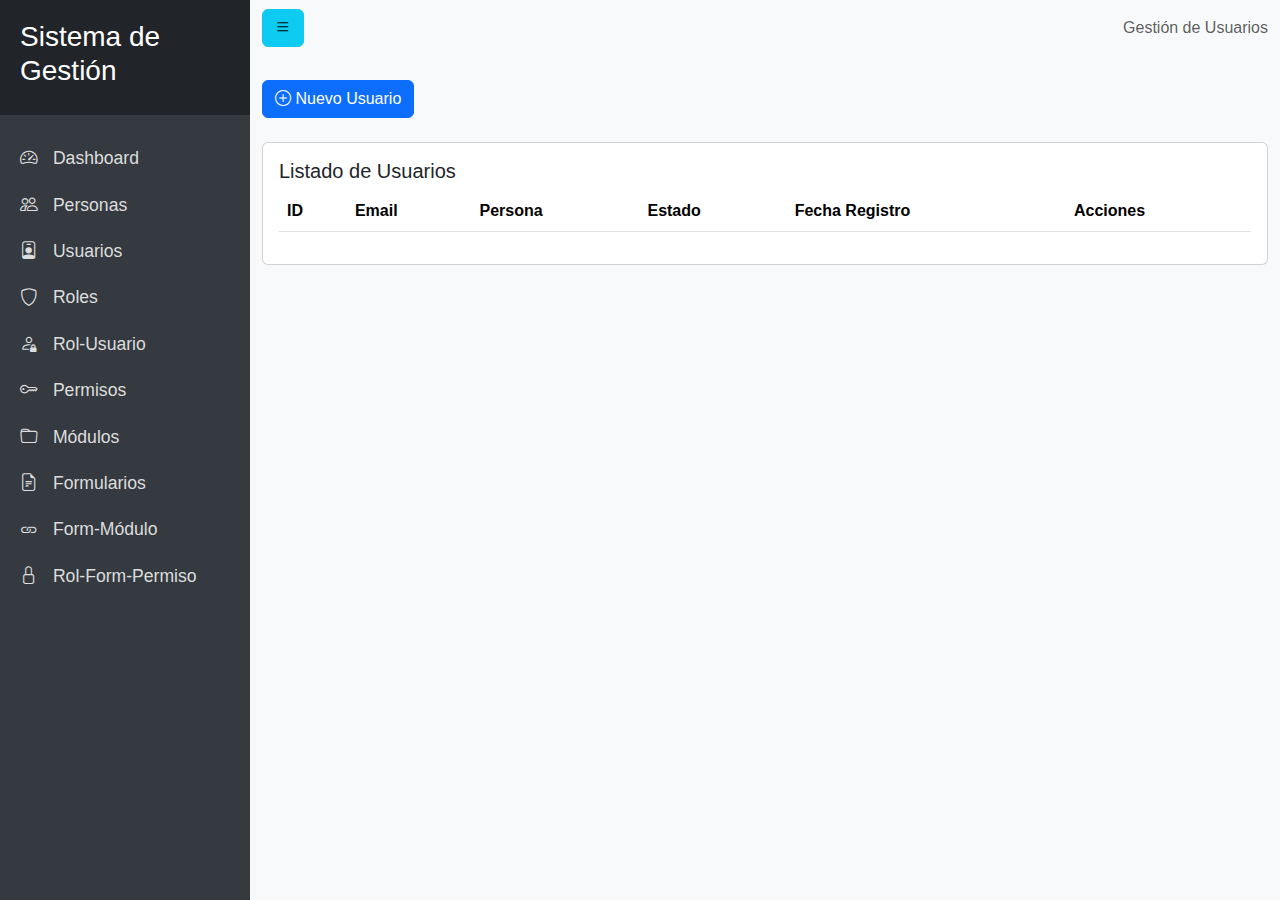
<file: modelSecurityG/module/user/user.html>
<!-- modules/user/user.html - Gestión de Usuarios -->
<!DOCTYPE html>
<html lang="es">
<head>
    <meta charset="UTF-8">
    <meta name="viewport" content="width=device-width, initial-scale=1.0">
    <title>Gestión de Usuarios - Sistema</title>
    <link href="https://cdn.jsdelivr.net/npm/bootstrap@5.3.0/dist/css/bootstrap.min.css" rel="stylesheet">
    <link rel="stylesheet" href="https://cdn.jsdelivr.net/npm/bootstrap-icons@1.11.0/font/bootstrap-icons.css">
    <link rel="stylesheet" href="https://cdn.datatables.net/1.13.5/css/dataTables.bootstrap5.min.css">
    <link rel="stylesheet" href="../../css/style.css">
</head>
<body>
    <div class="wrapper">
        <!-- Sidebar -->
        <nav id="sidebar">
            <div class="sidebar-header">
                <h3>Sistema de Gestión</h3>
            </div>

            <ul class="list-unstyled components">
                <li>
                    <a href="../../index.html"><i class="bi bi-speedometer2"></i> Dashboard</a>
                </li>
                <li>
                    <a href="../person/person.html"><i class="bi bi-people"></i> Personas</a>
                </li>
                <li>
                    <a href="../user/user.html" class="active"><i class="bi bi-person-badge"></i> Usuarios</a>
                </li>
                <li>
                    <a href="../rol/rol.html"><i class="bi bi-shield"></i> Roles</a>
                </li>
                <li>
                    <a href="../roluser/roluser.html"><i class="bi bi-person-lock"></i> Rol-Usuario</a>
                </li>
                <li>
                    <a href="../permission/permission.html"><i class="bi bi-key"></i> Permisos</a>
                </li>
                <li>
                    <a href="../modul/modul.html"><i class="bi bi-folder"></i> Módulos</a>
                </li>
                <li>
                    <a href="../form/form.html"><i class="bi bi-file-earmark-text"></i> Formularios</a>
                </li>
                <li>
                    <a href="../formmodule/formmodule.html"><i class="bi bi-link"></i> Form-Módulo</a>
                </li>
                <li>
                    <a href="../rolformpermission/rolformpermission.html"><i class="bi bi-lock"></i> Rol-Form-Permiso</a>
                </li>
            </ul>
        </nav>

        <!-- Page Content -->
        <div id="content">
            <nav class="navbar navbar-expand-lg navbar-light bg-light">
                <div class="container-fluid">
                    <button type="button" id="sidebarCollapse" class="btn btn-info">
                        <i class="bi bi-list"></i>
                    </button>
                    <span class="navbar-text ms-3">
                        Gestión de Usuarios
                    </span>
                </div>
            </nav>

            <div class="container-fluid mt-4">
                <div class="row mb-4">
                    <div class="col-12">
                        <button class="btn btn-primary" data-bs-toggle="modal" data-bs-target="#userModal">
                            <i class="bi bi-plus-circle"></i> Nuevo Usuario
                        </button>
                    </div>
                </div>

                <div class="row">
                    <div class="col-12">
                        <div class="card">
                            <div class="card-body">
                                <h5 class="card-title">Listado de Usuarios</h5>
                                <div class="table-responsive">
                                    <table id="userTable" class="table table-striped table-hover">
                                        <thead>
                                            <tr>
                                                <th>ID</th>
                                                <th>Email</th>
                                                <th>Persona</th>
                                                <th>Estado</th>
                                                <th>Fecha Registro</th>
                                                <th>Acciones</th>
                                            </tr>
                                        </thead>
                                        <tbody>
                                            <!-- Los datos se cargarán dinámicamente -->
                                        </tbody>
                                    </table>
                                </div>
                            </div>
                        </div>
                    </div>
                </div>
            </div>
        </div>
    </div>

    <!-- Modal para Crear/Editar Usuario -->
    <div class="modal fade" id="userModal" tabindex="-1" aria-labelledby="userModalLabel" aria-hidden="true">
        <div class="modal-dialog">
            <div class="modal-content">
                <div class="modal-header">
                    <h5 class="modal-title" id="userModalLabel">Nuevo Usuario</h5>
                    <button type="button" class="btn-close" data-bs-dismiss="modal" aria-label="Close"></button>
                </div>
                <div class="modal-body">
                    <form id="userForm" novalidate>
                        <input type="hidden" id="userId" name="id">
                        
                        <div class="mb-3">
                            <label for="email" class="form-label">Email</label>
                            <input type="email" class="form-control" id="email" name="email" required>
                            <div class="invalid-feedback">
                                El email es obligatorio y debe ser válido.
                            </div>
                        </div>

                        <div class="mb-3">
                            <label for="password" class="form-label">Contraseña</label>
                            <input type="password" class="form-control" id="password" name="password" required>
                            <div class="invalid-feedback">
                                La contraseña es obligatoria.
                            </div>
                        </div>

                        <div class="mb-3">
                            <label for="personId" class="form-label">Persona</label>
                            <select class="form-select" id="personId" name="personId" required>
                                <option value="">Seleccionar...</option>
                                <!-- Se cargará dinámicamente -->
                            </select>
                            <div class="invalid-feedback">
                                Debe seleccionar una persona.
                            </div>
                        </div>

                        <div class="form-check mb-3">
                            <input class="form-check-input" type="checkbox" id="active" name="active" checked>
                            <label class="form-check-label" for="active">
                                Activo
                            </label>
                        </div>

                        <div class="form-check mb-3">
                            <input class="form-check-input" type="checkbox" id="isDeleted" name="isDeleted">
                            <label class="form-check-label" for="isDeleted">
                                Eliminado
                            </label>
                        </div>
                    </form>
                </div>
                <div class="modal-footer">
                    <button type="button" class="btn btn-secondary" data-bs-dismiss="modal">Cancelar</button>
                    <button type="button" class="btn btn-primary" id="saveUser">Guardar</button>
                </div>
            </div>
        </div>
    </div>

    <!-- Modal de Confirmación para Eliminar -->
    <div class="modal fade" id="deleteConfirmModal" tabindex="-1" aria-hidden="true">
        <div class="modal-dialog">
            <div class="modal-content">
                <div class="modal-header">
                    <h5 class="modal-title">Confirmar Eliminación</h5>
                    <button type="button" class="btn-close" data-bs-dismiss="modal" aria-label="Close"></button>
                </div>
                <div class="modal-body">
                    <p>¿Está seguro de que desea eliminar este usuario?</p>
                </div>
                <div class="modal-footer">
                    <button type="button" class="btn btn-secondary" data-bs-dismiss="modal">Cancelar</button>
                    <button type="button" class="btn btn-danger" id="confirmDelete">Eliminar</button>
                </div>
            </div>
        </div>
    </div>

    <script src="https://cdn.jsdelivr.net/npm/bootstrap@5.3.0/dist/js/bootstrap.bundle.min.js"></script>
    <script src="https://code.jquery.com/jquery-3.6.0.min.js"></script>
    <script src="https://cdn.datatables.net/1.13.5/js/jquery.dataTables.min.js"></script>
    <script src="https://cdn.datatables.net/1.13.5/js/dataTables.bootstrap5.min.js"></script>
    <script src="../../js/api/main.js"></script>
    <script src="../../js/module/user.js"></script>
</body>
</html>
</file>
<file: modelSecurityG/css/style.css>
/* styles.css - Estilos principales */
body {
    font-family: 'Segoe UI', Tahoma, Geneva, Verdana, sans-serif;
    background-color: #f8f9fa;
}

.wrapper {
    display: flex;
    width: 100%;
}

#sidebar {
    width: 250px;
    position: fixed;
    top: 0;
    left: 0;
    height: 100vh;
    z-index: 999;
    background: #343a40;
    color: #fff;
    transition: all 0.3s;
}

#sidebar.active {
    margin-left: -250px;
}

#sidebar .sidebar-header {
    padding: 20px;
    background: #212529;
}

#sidebar ul.components {
    padding: 20px 0;
}

#sidebar ul p {
    color: #fff;
    padding: 10px;
}

#sidebar ul li a {
    padding: 10px 20px;
    font-size: 1.1em;
    display: block;
    color: #ddd;
    text-decoration: none;
}

#sidebar ul li a:hover,
#sidebar ul li a.active {
    color: #fff;
    background: #495057;
}

#sidebar ul li a i {
    margin-right: 10px;
}

#content {
    width: calc(100% - 250px);
    min-height: 100vh;
    transition: all 0.3s;
    position: absolute;
    top: 0;
    right: 0;
}

#content.active {
    width: 100%;
}

/* Estilos para tablas */
table.dataTable thead th {
    background-color: #343a40;
    color: white;
}

/* Formularios */
.form-container {
    background-color: #fff;
    padding: 20px;
    border-radius: 5px;
    box-shadow: 0 0 10px rgba(0, 0, 0, 0.1);
}

/* Modal styles */
.modal-header {
    background-color: #343a40;
    color: white;
}

@media (max-width: 768px) {
    #sidebar {
        margin-left: -250px;
    }
    #sidebar.active {
        margin-left: 0;
    }
    #content {
        width: 100%;
    }
    #content.active {
        width: calc(100% - 250px);
    }
}
</file>
<file: modelSecurityG/css/login.css>
* {
    margin: 0;
    padding: 0;
    box-sizing: border-box;
    font-family: 'Segoe UI', Tahoma, Geneva, Verdana, sans-serif;
}

body {
    background: linear-gradient(135deg, #484f6d, #312c37);
    height: 100vh;
    display: flex;
    justify-content: center;
    align-items: center;
}

.container {
    width: 100%;
    max-width: 400px;
    padding: 40px;
    background-color: rgba(255, 255, 255, 0.95);
    border-radius: 10px;
    box-shadow: 0 15px 35px rgba(0, 0, 0, 0.2);
}

.tab-header {
    display: flex;
    margin-bottom: 30px;
}

.tab-btn {
    flex: 1;
    padding: 10px;
    text-align: center;
    background-color: transparent;
    border: none;
    font-size: 16px;
    font-weight: 600;
    color: #666;
    cursor: pointer;
    transition: all 0.3s ease;
}

.tab-btn.active {
    color: #787c8a;
    border-bottom: 3px solid #424654;
}

.tab-content {
    display: none;
}

.tab-content.active {
    display: block;
}

h2 {
    text-align: center;
    color: #333;
    margin-bottom: 20px;
}

.input-group {
    margin-bottom: 20px;
}

.input-group label {
    display: block;
    font-size: 14px;
    color: #666;
    margin-bottom: 5px;
}

.input-group input {
    width: 100%;
    padding: 12px 15px;
    border: 1px solid #ddd;
    border-radius: 5px;
    font-size: 14px;
    transition: border 0.3s ease;
}

.input-group input:focus {
    border-color: #667eea;
    outline: none;
}

button {
    width: 100%;
    padding: 12px;
    background: linear-gradient(135deg, #adb6df, #8e7e9d);
    border: none;
    border-radius: 5px;
    color: white;
    font-size: 16px;
    font-weight: 600;
    cursor: pointer;
    transition: all 0.3s ease;
}

button:hover {
    transform: translateY(-2px);
    box-shadow: 0 5px 15px rgba(102, 126, 234, 0.4);
}

.error-message {
    color: #e74c3c;
    font-size: 14px;
    margin-top: 20px;
    text-align: center;
    display: none;
}

.success-message {
    color: #2ecc71;
    font-size: 14px;
    margin-top: 20px;
    text-align: center;
    display: none;
}

.forgot-password {
    text-align: right;
    margin-top: 10px;
}

.forgot-password a {
    color: #667eea;
    text-decoration: none;
    font-size: 14px;
}

.forgot-password a:hover {
    text-decoration: underline;
}
</file>
